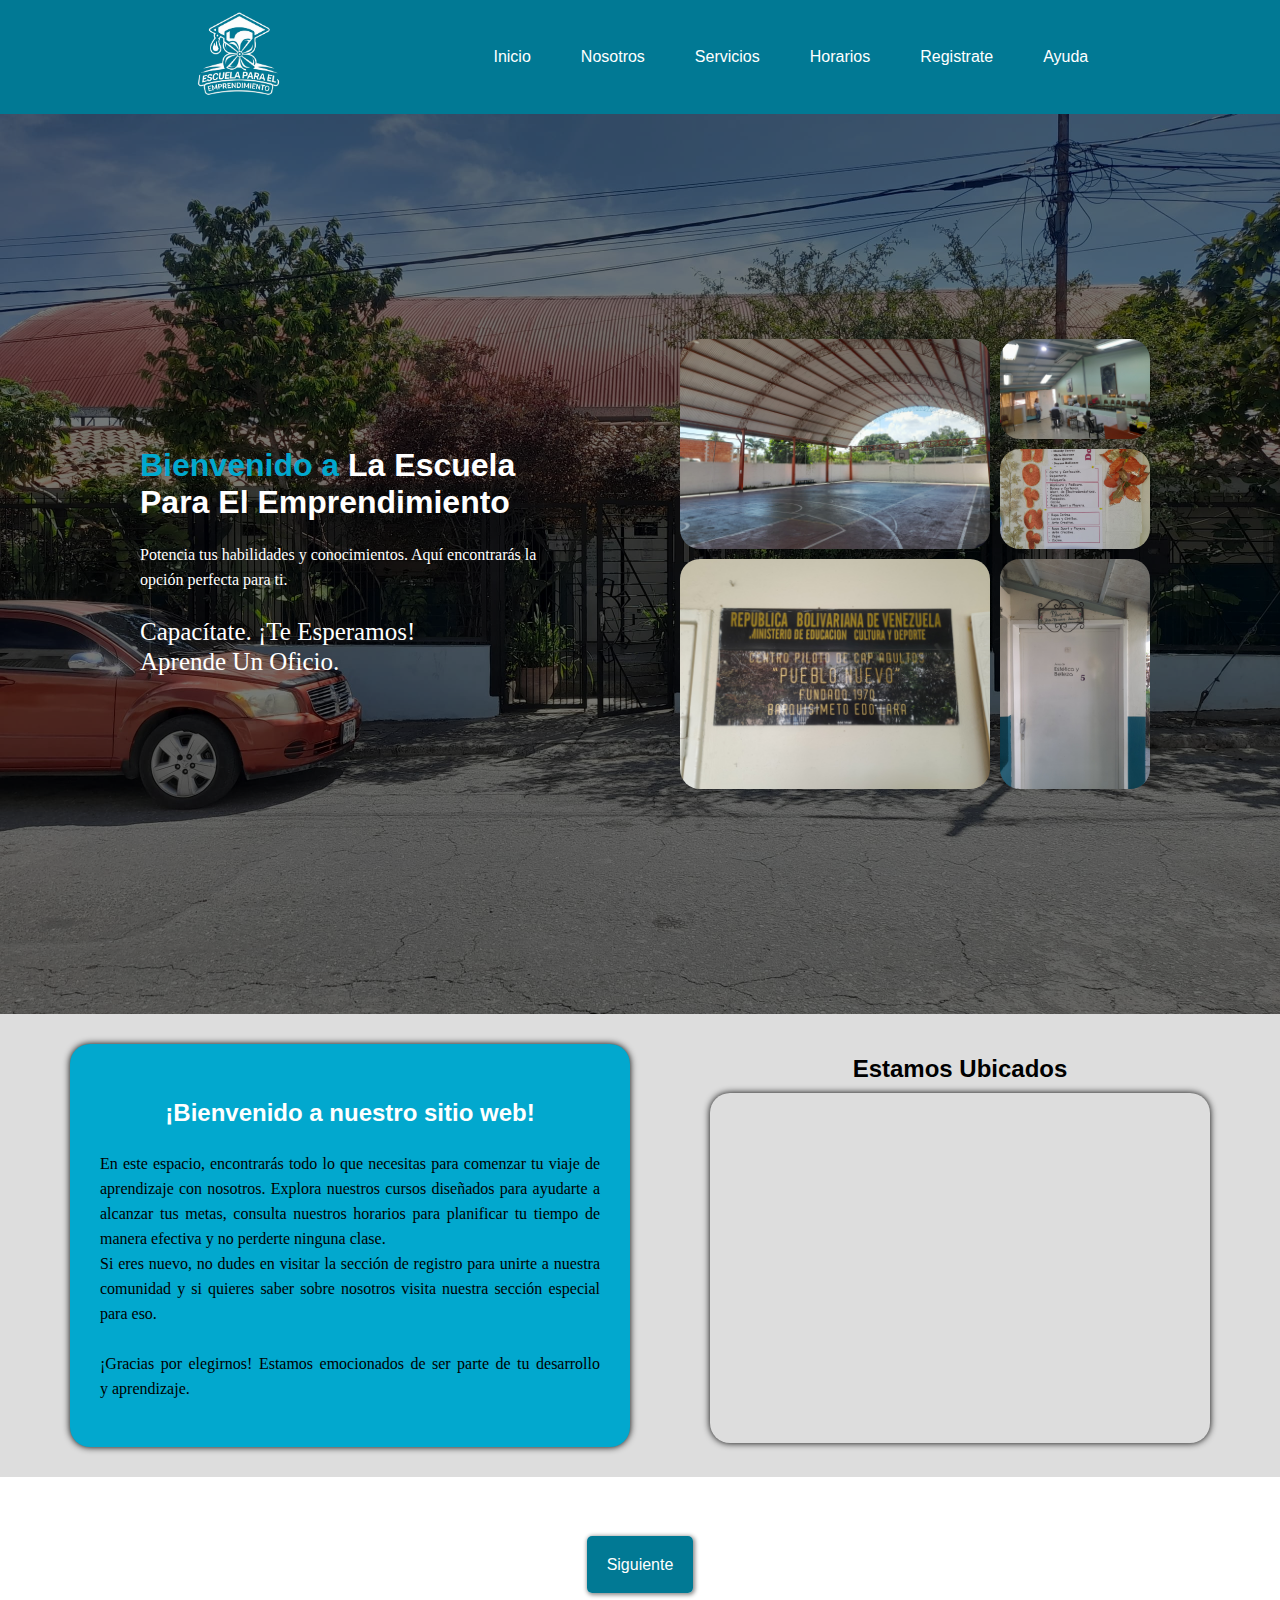
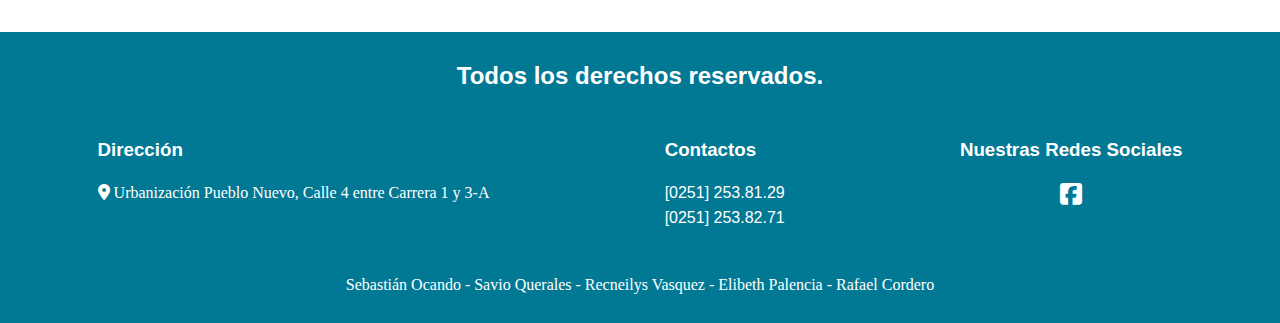
<file: index.html>
<!DOCTYPE html>
<html lang="en">
<head>
    <meta charset="UTF-8">
    <meta name="viewport" content="width=device-width, initial-scale=1.0">
    <title>Escuela Para El Emprendimiento</title>
    <link rel="stylesheet" href="style.css">
    <link rel="stylesheet" href="https://cdnjs.cloudflare.com/ajax/libs/font-awesome/6.6.0/css/all.min.css">
    <link rel="icon" href="/Imagenes/logo-ico.ico">
</head>
<body>

    <!--Barra de navegacion-->

    <header class="header">

        <input type="checkbox" class="checkbox" id="open-nav">
        <label for="open-nav" class="header__open-nav"><i class="fa-solid fa-bars"></i></label>

        <div class="container__logo">
    
            <img class="logo_img" src="/Imagenes/logo1.png" alt="Logo de la comunidad">

        </div>

        <nav class="nav">
    
            <ul class="nav__ul">
    
                <li class="nav__ul-li">
                    <a href="/index.html" class="nav__ul-li-link">Inicio</a>
                </li>
                <li class="nav__ul-li">
                    <a href="/Nosotros/index.html" class="nav__ul-li-link">Nosotros</a>
                </li>
                <li class="nav__ul-li">
                    <a href="/Servicios/index.html" class="nav__ul-li-link">Servicios</a>
                </li>
                <li class="nav__ul-li">
                    <a href="/Horarios/index.html" class="nav__ul-li-link">Horarios</a>
                </li>
                <li class="nav__ul-li">
                    <a href="/Regístrate/index.html" class="nav__ul-li-link">Registrate</a>
                </li>
                <li class="nav__ul-li">
                    <a href="/Ayuda/index.html" class="nav__ul-li-link">Ayuda</a>
                </li>
    
            </ul>
    
        </nav>

    </header>

    <!--Titulo de la pagina con fotos-->

    <main class="main">
        <div class="main__container">

            <div class="main__overlay">

            </div>

            <div class="main__container-h1-p">

                <h1><span>Bienvenido a </span>La Escuela Para El Emprendimiento</h1>
                <p>Potencia tus habilidades y conocimientos. Aquí encontrarás la opción perfecta para ti.
                </p>
                <p class="main__p"> Capacítate. ¡Te Esperamos!<br>
                Aprende Un Oficio.</p>

            </div>

            <div class="main__container-img">

                <div class="container__img_1">
                
                </div>

                <div class="container__img_2">
                
                </div>

                <div class="container__img_3">
                    
                </div>
                <div class="container__img_4">
                    
                </div>
                <div class="container__img_5">
                    
                </div>

            </div>
        </div>

         <!--Seccion para los servicios y ubicacion-->

        <section class="section__info">

            <div class="container__info-h2-p">
                <h2 class="h2">¡Bienvenido a nuestro sitio web!</h2>
                <p class="info__p">En este espacio, encontrarás todo lo que necesitas para comenzar tu viaje de 
                    aprendizaje con nosotros. Explora nuestros cursos diseñados para ayudarte a alcanzar tus metas, 
                    consulta nuestros horarios para planificar tu tiempo de manera efectiva y no perderte ninguna clase.
                    <br>
                    Si eres nuevo, no dudes en visitar la sección de registro para unirte a nuestra comunidad y si quieres
                    saber sobre nosotros visita nuestra sección especial para eso.
                    <br>
                    <br>
                    ¡Gracias por elegirnos! Estamos emocionados de ser parte de tu desarrollo y aprendizaje.</p>
            </div>
    
            <div class="info__container-ubi">
                <h2 class="info__h2">Estamos Ubicados</h2>
                <iframe class="ubicacion" src="https://www.google.com/maps/embed?pb=!1m14!1m8!1m3!1d583.9838288757422!2d-69.36553907948466!3d10.053180005422798!3m2!1i1024!2i768!4f13.1!3m3!1m2!1s0x8e8766bc01493ff9%3A0xcbb7b3959f3b1682!2sCentro%20de%20Capacitacion%20de%20Adultos%20Pueblo%20Nuevo!5e0!3m2!1ses!2sve!4v1728847447984!5m2!1ses!2sve" width="600" height="450" style="border:0;" allowfullscreen="" loading="lazy" referrerpolicy="no-referrer-when-downgrade"></iframe>
            </div>
    
        </section>
    </main>

    <!--Aside para boton siguiente-->

    <aside class="aside">
        <div class="container_boton_aside">
            <a class="boton" href="/Nosotros/index.html">Siguiente</a>
        </div>
    </aside>

    <!--Pie de pagina-->
    
    <footer class="footer">
        <h2 class="footer__h2">Todos los derechos reservados.</h2>
        <div class="footer__container">
            <div class="footer__container2">
                <h3>Dirección</h3>
                <p class="footer__p"><i class="fa-solid fa-location-dot"></i>  Urbanización Pueblo Nuevo, Calle 4 entre Carrera 1 y 3-A</p>
            </div>

            <div class="footer__container2">
                <h3>Contactos</h3>
                <p class="contac_p">[0251] 253.81.29 <br> [0251] 253.82.71</p>
            </div>

            <div class="footer__container2 redes">
                <h3 class="footer__h3-redes">Nuestras Redes Sociales</h3>
                <a class="footer__iconos" href="https://www.facebook.com/profile.php?id=61567476025135" target="_blank"><i class="fa-brands fa-square-facebook"></i></a>
            </div>
        </div>
        <p class="p__footer">Sebastián Ocando - Savio Querales - Recneilys Vasquez - Elibeth Palencia - Rafael Cordero</p>
    </footer>

</body>
</html>
</file>
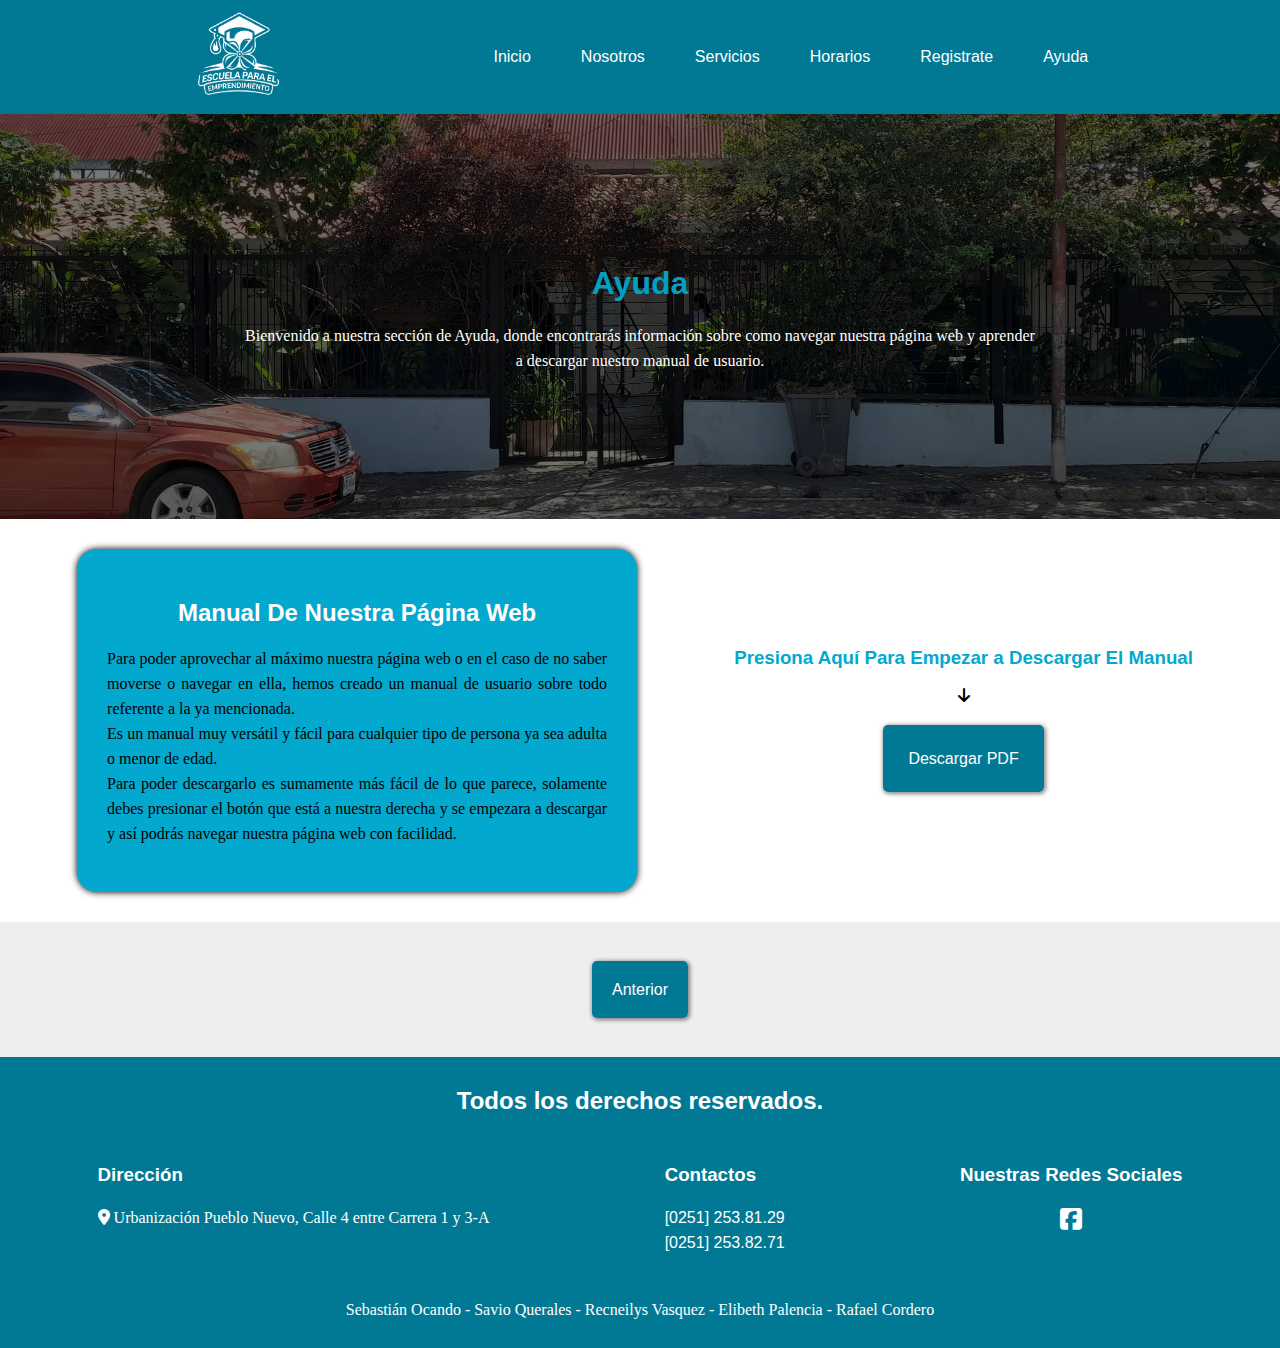
<file: Ayuda/index.html>
<!DOCTYPE html>
<html lang="en">
<head>
    <meta charset="UTF-8">
    <meta name="viewport" content="width=device-width, initial-scale=1.0">
    <title>Escuela Para El Emprendimiento</title>
    <link rel="stylesheet" href="style.css">
    <link rel="stylesheet" href="https://cdnjs.cloudflare.com/ajax/libs/font-awesome/6.6.0/css/all.min.css">
    <link rel="icon" href="/Ayuda/Imagenes/logo-ico.ico">
</head>
<body>

    <!--Barra de navegacion-->

    <header class="header">

        <input type="checkbox" class="checkbox" id="open-nav">
        <label for="open-nav" class="header__open-nav"><i class="fa-solid fa-bars"></i></label>

        <div class="container__logo">
    
            <img class="logo_img" src="/Ayuda/Imagenes/logo1.png" alt="">

        </div>

        <nav class="nav">
    
            <ul class="nav__ul">
    
                <li class="nav__ul-li">
                    <a href="/index.html" class="nav__ul-li-link">Inicio</a>
                </li>
                <li class="nav__ul-li">
                    <a href="/Nosotros/index.html" class="nav__ul-li-link">Nosotros</a>
                </li>
                <li class="nav__ul-li">
                    <a href="/Servicios/index.html" class="nav__ul-li-link">Servicios</a>
                </li>
                <li class="nav__ul-li">
                    <a href="/Horarios/index.html" class="nav__ul-li-link">Horarios</a>
                </li>
                <li class="nav__ul-li">
                    <a href="/Regístrate/index.html" class="nav__ul-li-link">Registrate</a>
                </li>
                <li class="nav__ul-li">
                    <a href="/Ayuda/index.html" class="nav__ul-li-link">Ayuda</a>
                </li>
                    
    
            </ul>
    
        </nav>

    </header>

    <!--Main contenido principal-->

    <main>

        <div class="main__container">
            <div class="main__overlay">

            </div>
            <div class="container__item">

                <h1>Ayuda</h1>
                <p class="p__titulo">Bienvenido a nuestra sección de Ayuda, donde encontrarás información sobre como navegar nuestra página web y
                    aprender a descargar nuestro manual de usuario.
                </p>
            </div>
        </div>

        <section class="section">

            <div class="container__section">
                <h2 class="section_1_h2">Manual De Nuestra Página Web</h2>
                <p class="p__section">Para poder aprovechar al máximo nuestra página web o en el caso de no saber moverse o navegar en ella, 
                    hemos creado un manual de usuario sobre todo referente a la ya mencionada.  <br>
                    Es un manual muy versátil y fácil para cualquier tipo de persona ya sea adulta o menor de edad. <br> 
                    Para poder descargarlo es sumamente más fácil de lo que parece, solamente debes presionar el botón que está a nuestra derecha
                    y se empezara a descargar y así podrás navegar nuestra página web con facilidad. </p>
            </div>

            <div class="container__section_2">
                <div>
                    <h3 class="section_2_h3">Presiona Aquí Para Empezar a Descargar El Manual</h3>
                    <i class="fa-solid fa-arrow-down"></i>
                </div>
                <div class="container__boton">
                    <a class="boton__pdf" href="/Ayuda/Archivos/Manual de Usuario de la Escuela Para El Emprendimiento.pdf" download="Manual De Usuario">Descargar PDF</a>
                </div>
            </div>
        </section>

    </main>

    <!--Aside para boton anterior-->

    <aside class="aside">
        <div class="container_boton_aside">
            <a class="boton" href="/Regístrate/index.html">Anterior</a>
        </div>
    </aside>

       <!--Pie de pagina-->
    
    <footer class="footer">
        <h2 class="footer__h2">Todos los derechos reservados.</h2>
        <div class="footer__container">
            <div class="footer__container2">
                <h3>Dirección</h3>
                <p class="footer__p"><i class="fa-solid fa-location-dot"></i>  Urbanización Pueblo Nuevo, Calle 4 entre Carrera 1 y 3-A</p>
            </div>

            <div class="footer__container2">
                <h3>Contactos</h3>
                <p class="contac_p">[0251] 253.81.29 <br> [0251] 253.82.71</p>
            </div>

            <div class="footer__container2 redes">
                <h3 class="footer__h3-redes">Nuestras Redes Sociales</h3>
                <a class="footer__iconos" href="https://www.facebook.com/profile.php?id=61567476025135" target="_blank"><i class="fa-brands fa-square-facebook"></i></a>
            </div>
        </div>
        <p class="p__footer">Sebastián Ocando - Savio Querales - Recneilys Vasquez - Elibeth Palencia - Rafael Cordero</p>
    </footer>

</body>
</html>
</file>
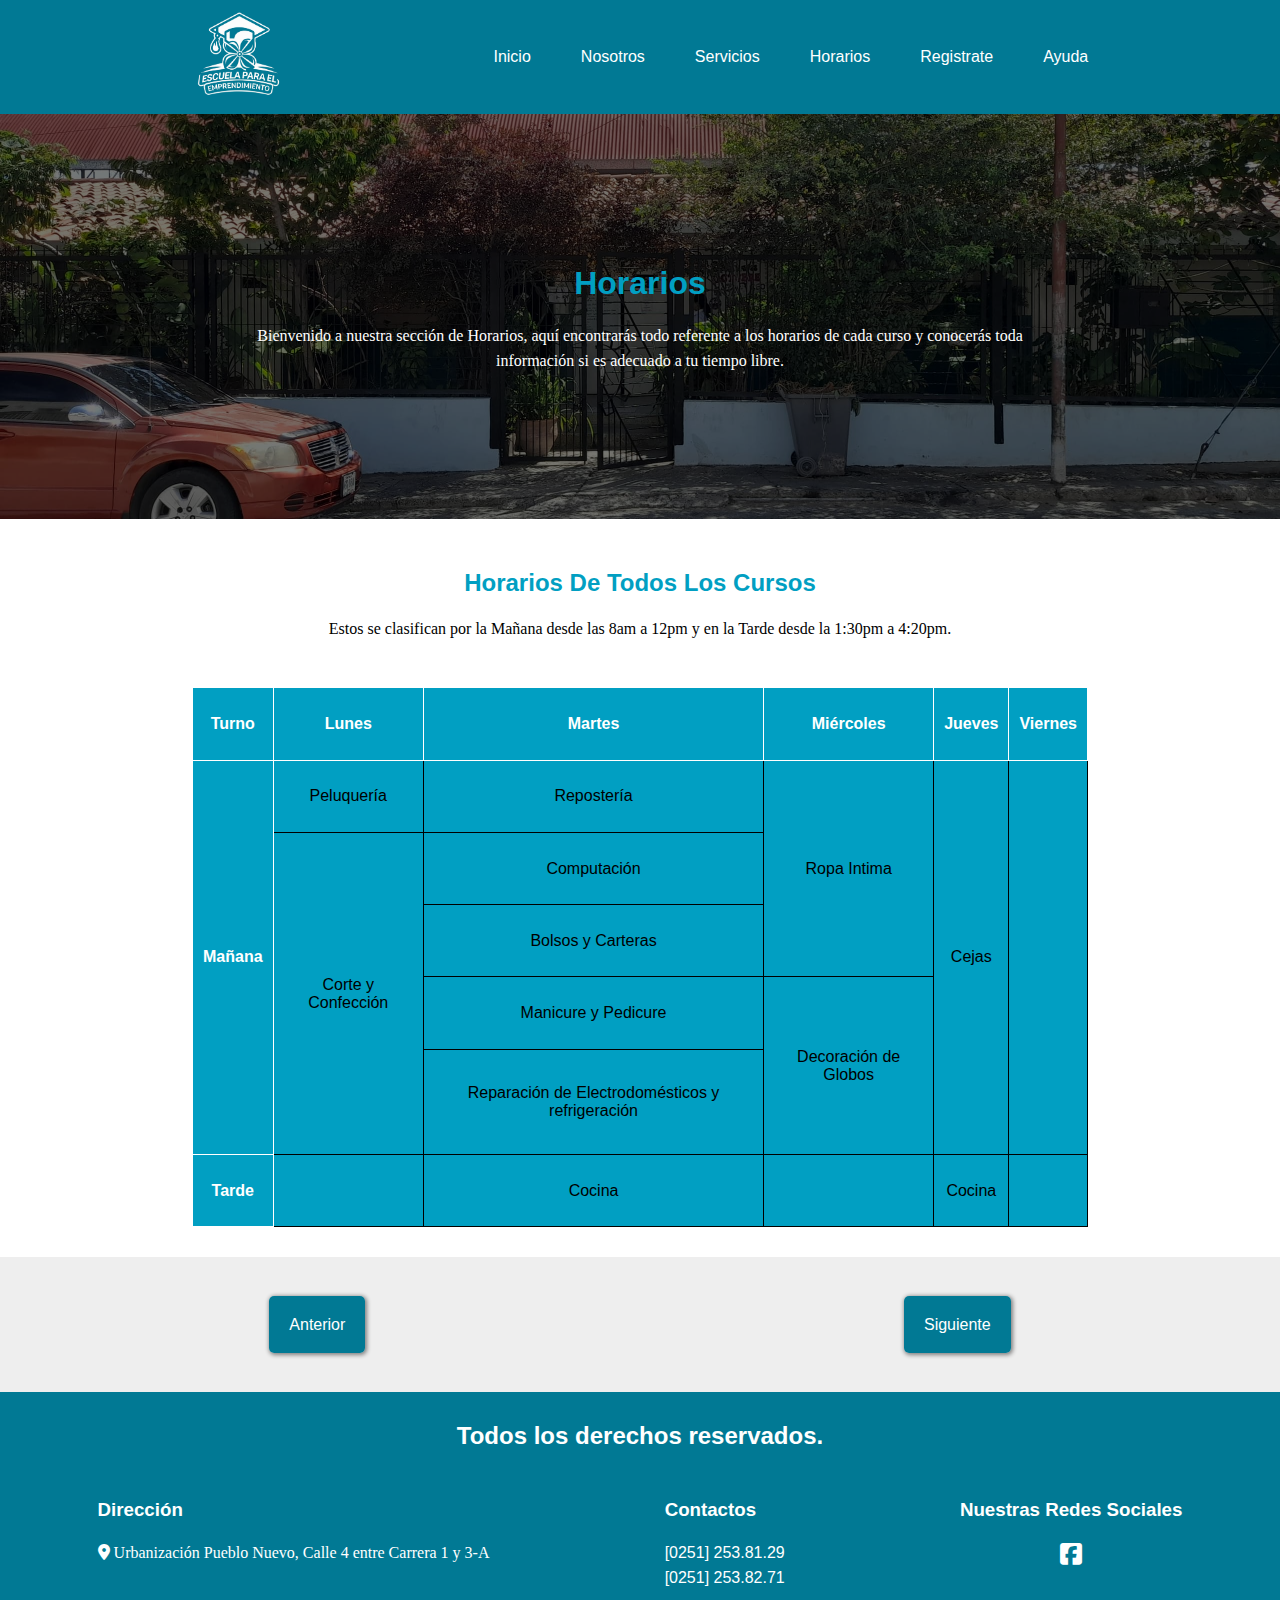
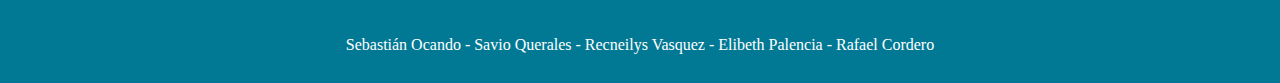
<file: Horarios/index.html>
<!DOCTYPE html>
<html lang="en">
<head>
    <meta charset="UTF-8">
    <meta name="viewport" content="width=device-width, initial-scale=1.0">
    <title>Escuela Para El Emprendimiento</title>
    <link rel="stylesheet" href="style.css">
    <link rel="stylesheet" href="https://cdnjs.cloudflare.com/ajax/libs/font-awesome/6.6.0/css/all.min.css">
    <link rel="icon" href="/Horarios/Imagenes/logo-ico.ico">
</head>
<body>

    <!--Barra de navegacion-->

    <header class="header">

        <input type="checkbox" class="checkbox" id="open-nav">
        <label for="open-nav" class="header__open-nav"><i class="fa-solid fa-bars"></i></label>

        <div class="container__logo">
    
            <img class="logo_img" src="/Horarios/Imagenes/logo1.png" alt="">

        </div>

        <nav class="nav">
    
            <ul class="nav__ul">
    
                <li class="nav__ul-li">
                    <a href="/index.html" class="nav__ul-li-link">Inicio</a>
                </li>
                <li class="nav__ul-li">
                    <a href="/Nosotros/index.html" class="nav__ul-li-link">Nosotros</a>
                </li>
                <li class="nav__ul-li">
                    <a href="/Servicios/index.html" class="nav__ul-li-link">Servicios</a>
                </li>
                <li class="nav__ul-li">
                    <a href="/Horarios/index.html" class="nav__ul-li-link">Horarios</a>
                </li>
                <li class="nav__ul-li">
                    <a href="/Regístrate/index.html" class="nav__ul-li-link">Registrate</a>
                </li>
                <li class="nav__ul-li">
                    <a href="/Ayuda/index.html" class="nav__ul-li-link">Ayuda</a>
                </li>
    
            </ul>
    
        </nav>

    </header>

    <!--Titulo de la pagina-->

    <main>

        <div class="main__container">
            <div class="main__overlay">

            </div>
            <div class="container__item">

                <h1>Horarios</h1>
                <p class="p__titulo">Bienvenido a nuestra sección de Horarios, aquí encontrarás todo referente a los horarios de cada
                    curso y conocerás toda información si es adecuado a tu tiempo libre.
                </p>
            </div>
        </div>

        <section class="section__horario">
            <div class="container__horario">
                <h2 class="h2__hora">Horarios De Todos Los Cursos</h2>
                <p class="p__hora">Estos se clasifican por la Mañana desde las 8am a 12pm y en la Tarde desde la 1:30pm a 4:20pm.</p>
            </div>
            
            <table class="tabla_1">
                <tr>
                    <th>Turno</th>
                    <th>Lunes</th>
                    <th>Martes</th>
                    <th>Miércoles</th>
                    <th>Jueves</th>
                    <th>Viernes</th>
                </tr>
                <tr>
                    <th rowspan="5">Mañana</th>
                    <td>Peluquería</td>
                    <td>Repostería</td>
                    <td rowspan="3">Ropa Intima</td>
                    <td rowspan="5">Cejas</td>
                    <td rowspan="5"></td>
                </tr>
                <tr>
                    <td rowspan="4">Corte y Confección</td>
                    <td>Computación</td>
                </tr>
                <tr>
                    <td>Bolsos y Carteras</td>
                </tr>
                <tr>
                    <td>Manicure y Pedicure</td>
                    <td rowspan="2">Decoración de Globos</td>
                </tr>
                <tr>
                    <td>Reparación de Electrodomésticos y refrigeración</td>
                </tr>
                <tr>
                    <th>Tarde</th>
                    <td></td>
                    <td>Cocina</td>
                    <td></td>
                    <td>Cocina</td>
                </tr>
            </table>
            
            <!--Tabla responsive-->

            
            <table class="tabla_2">
                <tr>
                    <th colspan="2">Turno</th>
                </tr>
                <tr>
                    <th colspan="2">Mañana</th>
                </tr>
                <tr>
                    <th>Lunes</th>
                    <th>Martes</th>
                </tr>
                <tr>
                    <td>Peluquería</td>
                    <td>Repostería</td>
                </tr>
                <tr>
                    <td rowspan="4">Corte y Confección</td>
                    <td>Computación</td>
                </tr>
                <tr>
                    <td>Bolsos y Carteras</td>
                </tr>
                <tr>
                    <td>Manicure y Pedicure</td>
                </tr>
                <tr>
                    <td>Reparación de Electrodomésticos y refrigeración</td>
                </tr>
                <tr>
                    <th>Miércoles</th>
                    <th>Jueves</th>
                </tr>
                <tr>
                    <td>Ropa Intima</td>
                    <td>Cejas</td>
                </tr>
                <tr>
                    <th colspan="2">Viernes</th>
                </tr>
                <tr>
                    <td colspan="2">Decoración de Globos</td>
                </tr>
                <tr>
                    <th colspan="2">Tarde</th>
                </tr>
                <tr>
                    <th>Lunes</th>
                    <th>Martes</th>
                </tr>
                <tr>
                    <td></td>
                    <td>Cocina</td>
                </tr>
               
                <tr>
                    <th>Miércoles</th>
                    <th>Jueves</th>
                </tr>
                <tr>
                    <td></td>
                    <td>Cocina</td>
                </tr>
                <tr>
                    <th colspan="2">Viernes</th>
                </tr>
                <tr>
                    <td colspan="2"></td>
                </tr>
            </table>
        </section>

    </main>


    <!--Aside para botones anterior y siguiente-->

    <aside class="aside">
        <div class="container_boton_aside">
            <a class="boton" href="/Servicios/index.html">Anterior</a>
        </div>
        <div class="container_boton_aside">
            <a class="boton" href="/Regístrate/index.html">Siguiente</a>
        </div>
    </aside>

    <!--Pie de pagina-->
    
    <footer class="footer">
        <h2 class="footer__h2">Todos los derechos reservados.</h2>
        <div class="footer__container">
            <div class="footer__container2">
                <h3>Dirección</h3>
                <p class="footer__p"><i class="fa-solid fa-location-dot"></i>  Urbanización Pueblo Nuevo, Calle 4 entre Carrera 1 y 3-A</p>
            </div>

            <div class="footer__container2">
                <h3>Contactos</h3>
                <p class="contac_p">[0251] 253.81.29 <br> [0251] 253.82.71</p>
            </div>

            <div class="footer__container2 redes">
                <h3 class="footer__h3-redes">Nuestras Redes Sociales</h3>
                <a class="footer__iconos" href="https://www.facebook.com/profile.php?id=61567476025135" target="_blank"><i class="fa-brands fa-square-facebook"></i></a>
            </div>
        </div>
        <p class="p__footer">Sebastián Ocando - Savio Querales - Recneilys Vasquez - Elibeth Palencia - Rafael Cordero</p>
    </footer>

</body>
</html>
</file>
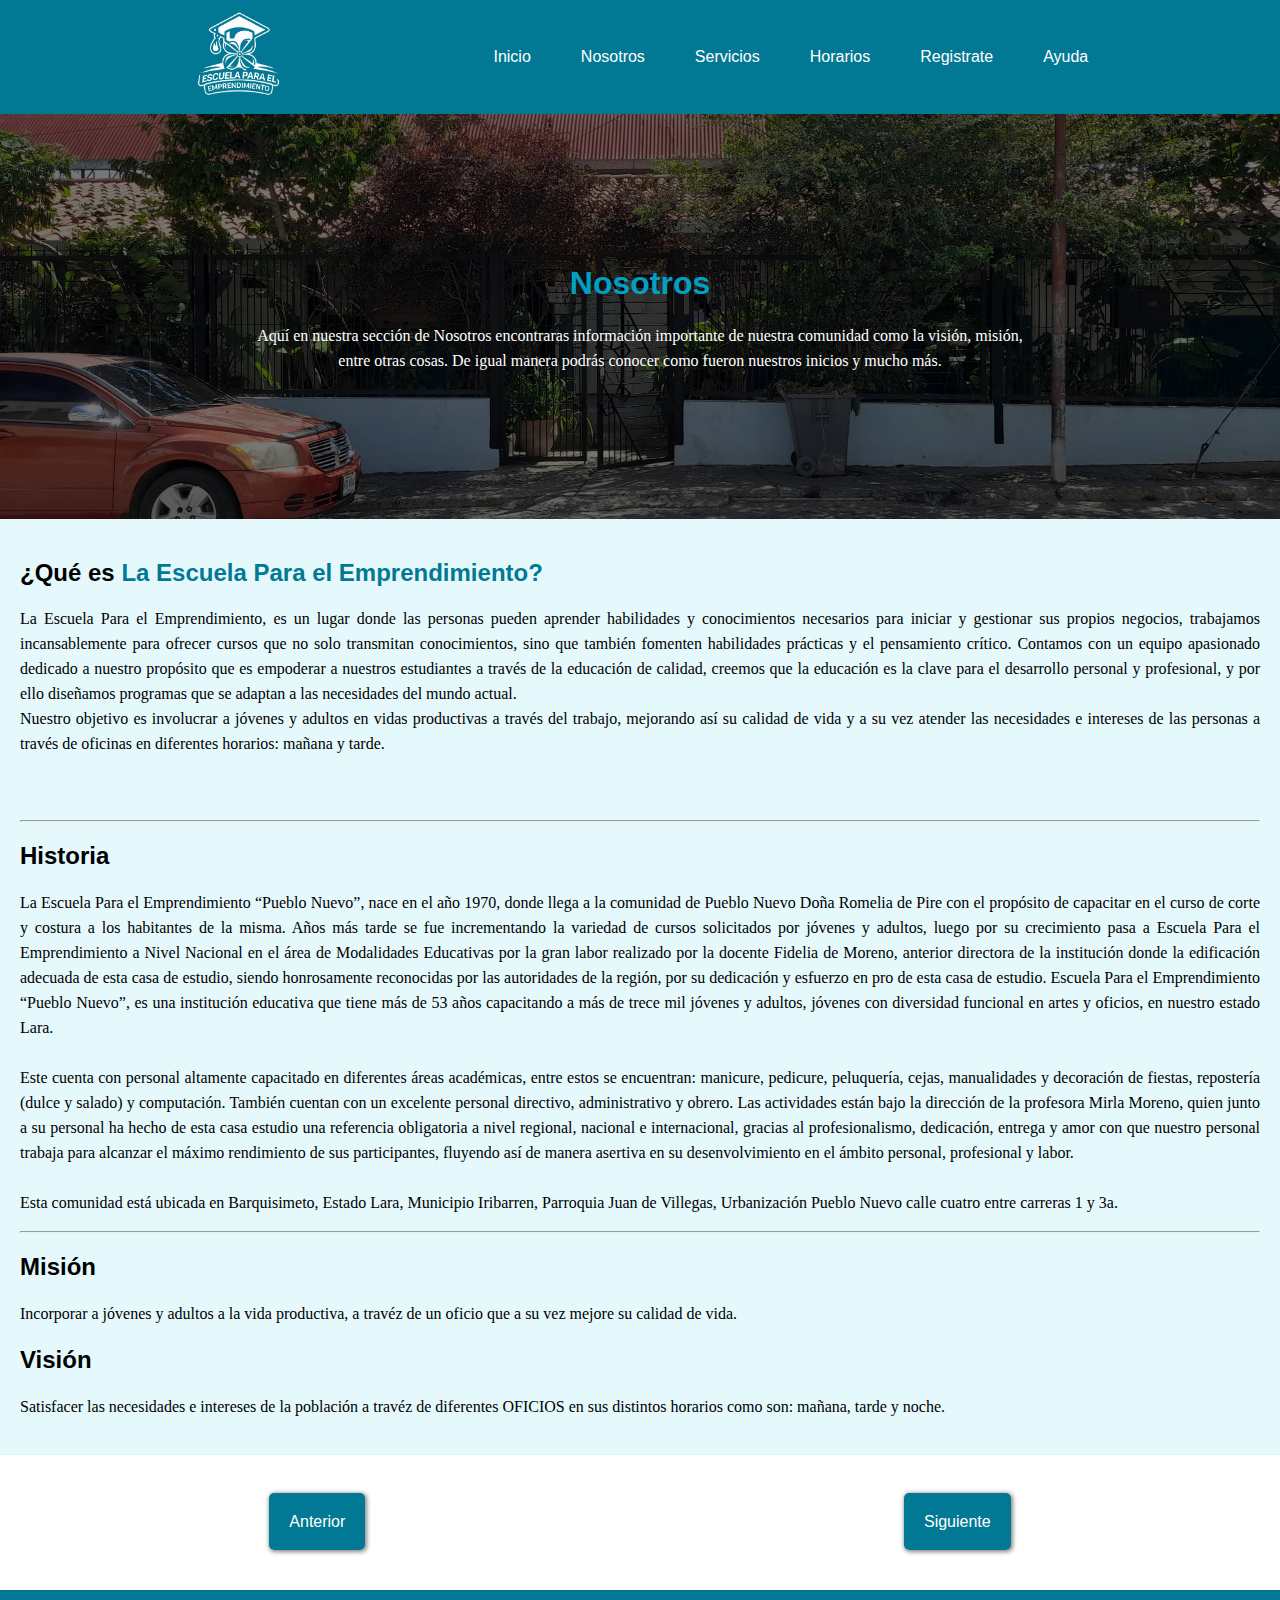
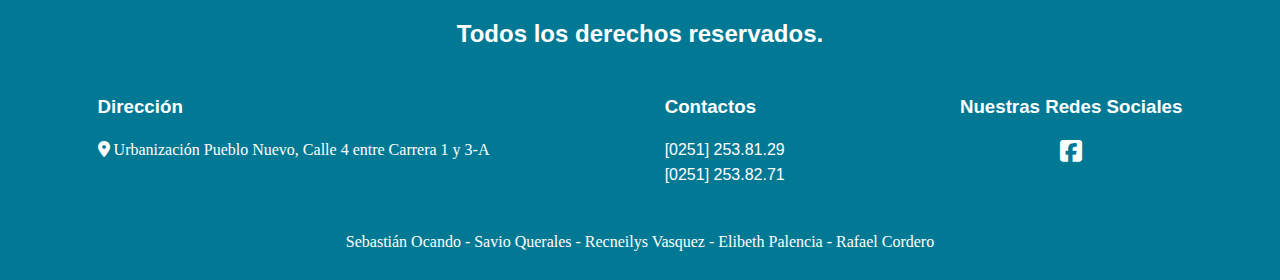
<file: Nosotros/index.html>
<!DOCTYPE html>
<html lang="en">
<head>
    <meta charset="UTF-8">
    <meta name="viewport" content="width=device-width, initial-scale=1.0">
    <title>Escuela Para El Emprendimiento</title>
    <link rel="stylesheet" href="style.css">
    <link rel="stylesheet" href="https://cdnjs.cloudflare.com/ajax/libs/font-awesome/6.6.0/css/all.min.css">
    <link rel="icon" href="/Nosotros/Imagenes/logo-ico.ico">
</head>
<body>

    <!--Barra de navegacion-->

    <header class="header">

        <input type="checkbox" class="checkbox" id="open-nav">
        <label for="open-nav" class="header__open-nav"><i class="fa-solid fa-bars"></i></label>

        <div class="container__logo">
    
            <img class="logo_img" src="/Nosotros/Imagenes/logo1.png" alt="">

        </div>

        <nav class="nav">
    
            <ul class="nav__ul">
    
                <li class="nav__ul-li">
                    <a href="/index.html" class="nav__ul-li-link">Inicio</a>
                </li>
                <li class="nav__ul-li">
                    <a href="/Nosotros/index.html" class="nav__ul-li-link">Nosotros</a>
                </li>
                <li class="nav__ul-li">
                    <a href="/Servicios/index.html" class="nav__ul-li-link">Servicios</a>
                </li>
                <li class="nav__ul-li">
                    <a href="/Horarios/index.html" class="nav__ul-li-link">Horarios</a>
                </li>
                <li class="nav__ul-li">
                    <a href="/Regístrate/index.html" class="nav__ul-li-link">Registrate</a>
                </li>
                <li class="nav__ul-li">
                    <a href="/Ayuda/index.html" class="nav__ul-li-link">Ayuda</a>
                </li>
                    
    
            </ul>
    
        </nav>

    </header>

    <!--Main Titulo e información-->

    <main>
        <div class="main__container">
            <div class="main__overlay">

            </div>
            <div class="container__titulo">
                <h1>Nosotros</h1>
                <p class="p__titulo">Aquí en nuestra sección de Nosotros encontraras información importante de nuestra comunidad como la visión, 
                    misión, entre otras cosas. De igual manera podrás conocer como fueron nuestros inicios y mucho más.
                </p>
            </div>            
        </div>

        <div class="container__info">

            <div class="overlay">

            </div>
            <div class="container__item">
                <h2>¿Qué es <span>La Escuela Para el Emprendimiento?</span></h2>
                <p class="p__info">
                    La Escuela Para el Emprendimiento, es un lugar donde las personas pueden aprender habilidades y conocimientos necesarios para iniciar y gestionar sus propios negocios, 
                    trabajamos incansablemente para ofrecer cursos que no solo transmitan 
                    conocimientos, sino que también fomenten habilidades prácticas y el pensamiento crítico.
                    Contamos con un equipo apasionado dedicado a nuestro propósito que es empoderar a nuestros estudiantes a través de la educación de calidad, 
                    creemos que la educación es la clave para el desarrollo personal y profesional, y por ello diseñamos programas que se adaptan a las necesidades del mundo actual.
                    <br>
                    Nuestro objetivo es involucrar a jóvenes y adultos en vidas productivas a través del trabajo, mejorando así su calidad de vida y a su vez atender las necesidades e intereses de las personas a través de oficinas
                    en diferentes horarios: mañana y tarde.  
                </p>
            </div>
            <div class="container__item">
                <hr>
                <h2>Historia</h2>
                <p class="p__info">
                    La Escuela Para el Emprendimiento “Pueblo Nuevo”, nace en el año 1970, donde llega a la comunidad de Pueblo Nuevo Doña Romelia de Pire con el propósito de capacitar en el curso de corte y costura a los habitantes de la misma. Años más tarde se fue incrementando la variedad de cursos solicitados por jóvenes y adultos, luego por su crecimiento pasa a Escuela Para el Emprendimiento a Nivel Nacional en el área de Modalidades Educativas por la gran labor realizado por la docente Fidelia de Moreno, anterior directora de la institución donde la edificación adecuada de esta casa de estudio, siendo honrosamente reconocidas por las autoridades de la región, por su dedicación y esfuerzo en pro de esta casa de estudio. Escuela Para el Emprendimiento “Pueblo Nuevo”, es una institución educativa que tiene más de 53 años capacitando a más de trece mil jóvenes y adultos, jóvenes con diversidad funcional en artes y oficios, en nuestro estado Lara. <br>
                    <br>
                    Este cuenta con personal altamente capacitado en diferentes áreas académicas, entre estos se encuentran: manicure, pedicure, peluquería, cejas, manualidades y decoración de fiestas, repostería (dulce y salado) y computación. También cuentan con un excelente personal directivo, administrativo y obrero. Las actividades están bajo la dirección de la profesora Mirla Moreno, quien junto a su personal ha hecho de esta casa estudio una referencia obligatoria a nivel regional, nacional e internacional, gracias al profesionalismo, dedicación, entrega y amor con que nuestro personal trabaja para alcanzar el máximo rendimiento de sus participantes, fluyendo así de manera asertiva en su desenvolvimiento en el ámbito personal, profesional y labor. <br>
                    <br>
                    Esta comunidad está ubicada en Barquisimeto, Estado Lara, Municipio Iribarren, Parroquia Juan de Villegas, Urbanización Pueblo Nuevo calle cuatro entre carreras 1 y 3a.
                </p>
                <hr>
                <h2>Misión</h2>
                <p class="p__info">
                    Incorporar a jóvenes y adultos a la vida productiva, a travéz de un oficio que a su vez mejore su calidad de vida.
                </p>  
                <h2>Visión</h2>  
                <p class="p__info">  Satisfacer las necesidades e intereses de la población a travéz de diferentes OFICIOS en sus distintos horarios como son:
                    mañana, tarde y noche.
                </p>
            </div>
        </div>

    </main>

     <!--Aside para botones anterior y siguiente-->

    <aside class="aside">
        <div class="container_boton_aside">
            <a class="boton" href="/index.html">Anterior</a>
        </div>
        <div class="container_boton_aside">
            <a class="boton" href="/Servicios/index.html">Siguiente</a>
        </div>
    </aside>
    
    <!--Pie de pagina-->

    <footer class="footer">
        <h2 class="footer__h2">Todos los derechos reservados.</h2>
        <div class="footer__container">
            <div class="footer__container2">
                <h3>Dirección</h3>
                <p class="footer__p"><i class="fa-solid fa-location-dot"></i>  Urbanización Pueblo Nuevo, Calle 4 entre Carrera 1 y 3-A</p>
            </div>

            <div class="footer__container2">
                <h3>Contactos</h3>
                <p class="contac_p">[0251] 253.81.29 <br> [0251] 253.82.71</p>
            </div>

            <div class="footer__container2 redes">
                <h3 class="footer__h3-redes">Nuestras Redes Sociales</h3>
                <a class="footer__iconos" href="https://www.facebook.com/profile.php?id=61567476025135" target="_blank"><i class="fa-brands fa-square-facebook"></i></a>
            </div>
        </div>
        <p class="p__footer">Sebastián Ocando - Savio Querales - Recneilys Vasquez - Elibeth Palencia - Rafael Cordero</p>
    </footer>

</body>
</html>
</file>
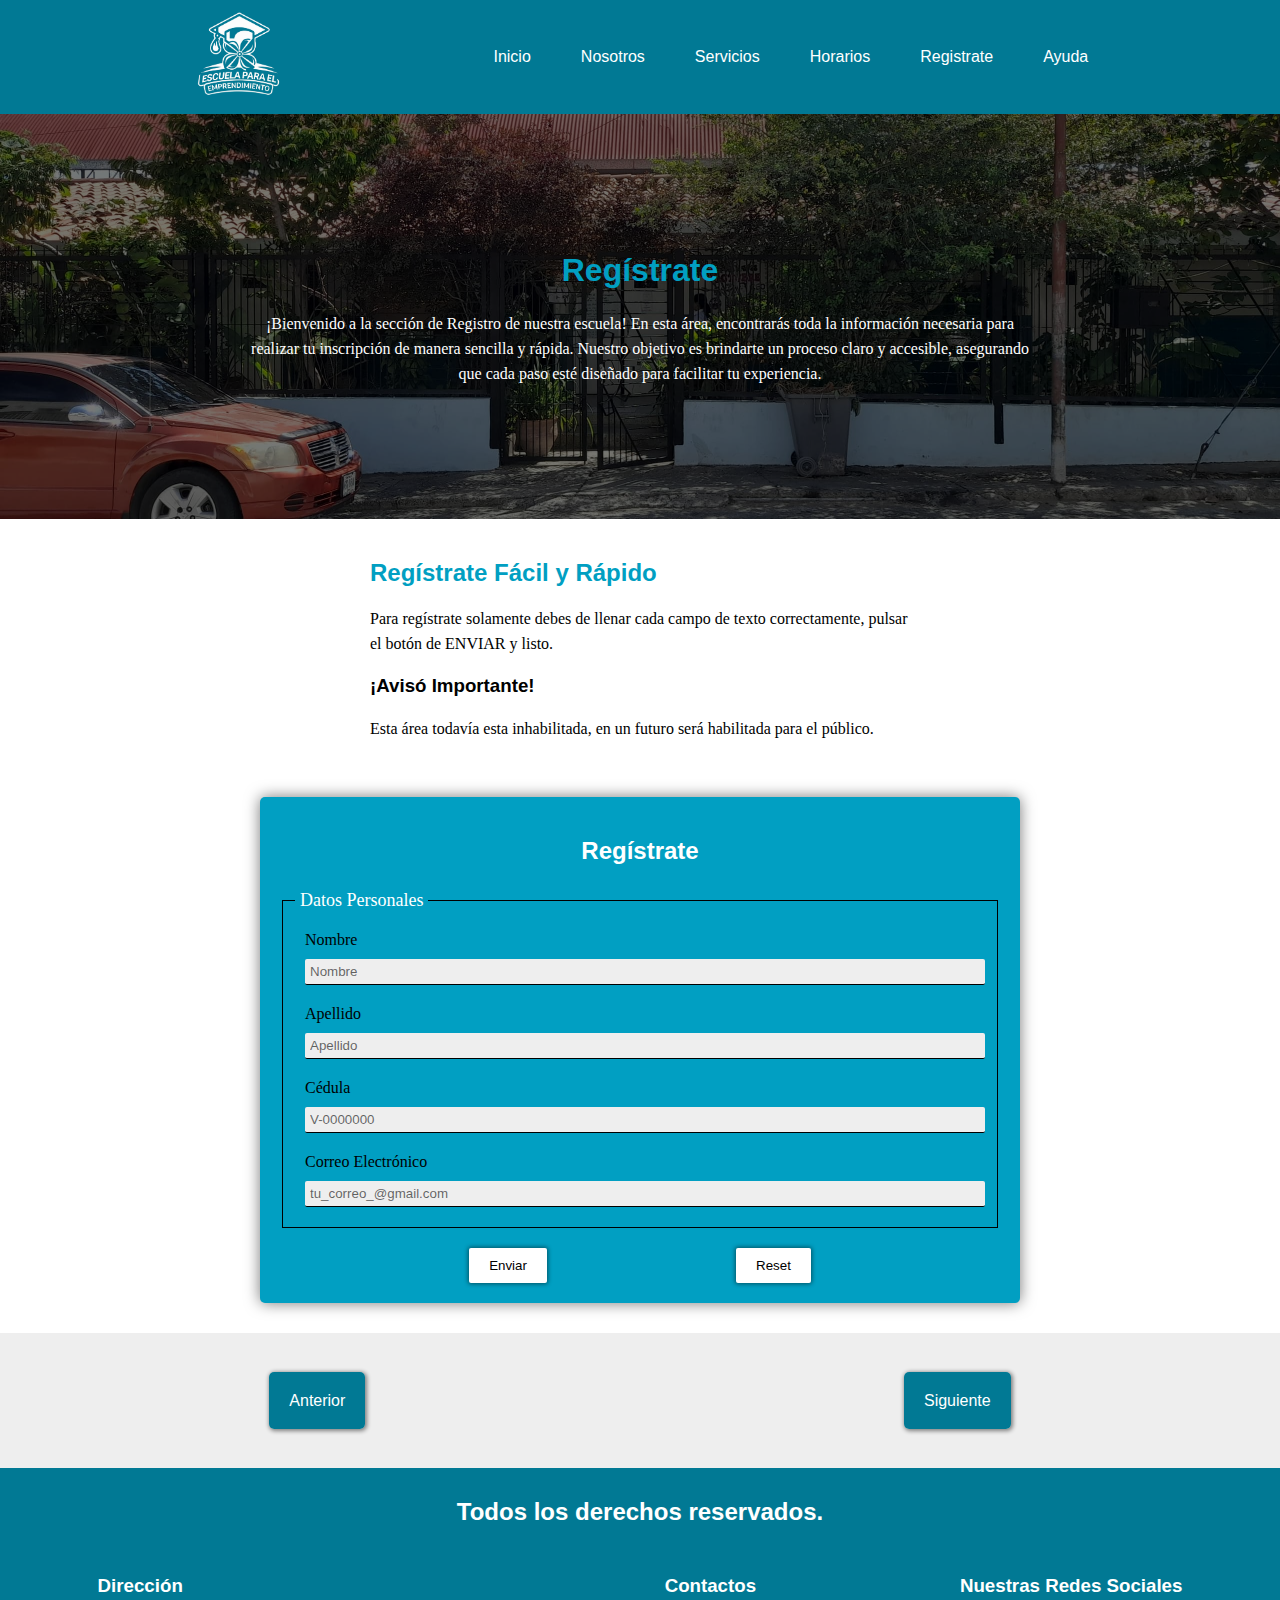
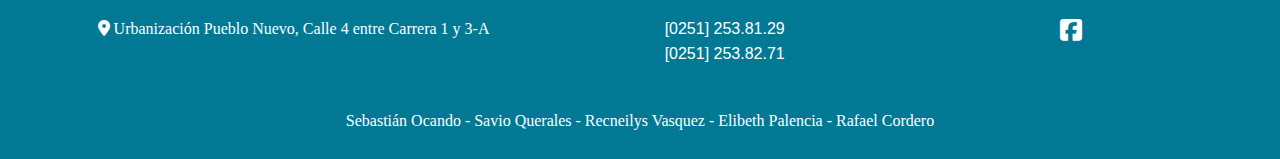
<file: Regístrate/index.html>
<!DOCTYPE html>
<html lang="en">
<head>
    <meta charset="UTF-8">
    <meta name="viewport" content="width=device-width, initial-scale=1.0">
    <title>Escuela Para El Emprendimiento</title>
    <link rel="stylesheet" href="style.css">
    <link rel="stylesheet" href="https://cdnjs.cloudflare.com/ajax/libs/font-awesome/6.6.0/css/all.min.css">
    <link rel="icon" href="/Regístrate/Imagenes/logo-ico.ico">
</head>
<body>

    <!--Barra de navegacion-->

    <header class="header">

        <input type="checkbox" class="checkbox" id="open-nav">
        <label for="open-nav" class="header__open-nav"><i class="fa-solid fa-bars"></i></label>

        <div class="container__logo">
    
            <img class="logo_img" src="/Regístrate/Imagenes/logo1.png" alt="">

        </div>

        <nav class="nav">
    
            <ul class="nav__ul">
    
                <li class="nav__ul-li">
                    <a href="/index.html" class="nav__ul-li-link">Inicio</a>
                </li>
                <li class="nav__ul-li">
                    <a href="/Nosotros/index.html" class="nav__ul-li-link">Nosotros</a>
                </li>
                <li class="nav__ul-li">
                    <a href="/Servicios/index.html" class="nav__ul-li-link">Servicios</a>
                </li>
                <li class="nav__ul-li">
                    <a href="/Horarios/index.html" class="nav__ul-li-link">Horarios</a>
                </li>
                <li class="nav__ul-li">
                    <a href="/Regístrate/index.html" class="nav__ul-li-link">Registrate</a>
                </li>
                <li class="nav__ul-li">
                    <a href="/Ayuda/index.html" class="nav__ul-li-link">Ayuda</a>
                </li>
    
            </ul>
    
        </nav>

    </header>

    <!--Titulo de la pagina con fotos-->

    <main>

        <div class="main__container">
            <div class="main__overlay">

            </div>
            <div class="container__item">

                <h1>Regístrate</h1>
                <p class="p__titulo">¡Bienvenido a la sección de Registro de nuestra escuela! En esta área, 
                    encontrarás toda la información necesaria para realizar tu inscripción de manera sencilla y rápida.
                    Nuestro objetivo es brindarte un proceso claro y accesible, asegurando que cada paso esté diseñado para facilitar tu experiencia.
                </p>
            </div>
        </div>

        <section class="section__regis">

            <div class="container__info">
                <h2 class="h2__info">Regístrate Fácil y Rápido</h2>
                <p>Para regístrate solamente debes de llenar cada campo de texto correctamente, pulsar el botón de ENVIAR y listo. </p>
                <h3>¡Avisó Importante!</h3>
                <p>Esta área todavía esta inhabilitada, en un futuro será habilitada para el público.</p>
            </div>

            <form class="form">
                <h2 class="h2__form">Regístrate</h2>

                <fieldset class="borde__field">

                    <legend class="tex__legend">Datos Personales</legend>

                    <div class="container__input">

                        <label class="text__label">Nombre

                            <input class="form__input" type="text" placeholder="Nombre" required>

                        </label>

                    </div>

                    <div class="container__input">   

                        <label class="text__label">Apellido

                               <input class="form__input" type="text" placeholder="Apellido" required>

                        </label>

                    </div>

                    
                    <div class="container__input">   

                        <label class="text__label">Cédula

                               <input class="form__input" type="text" placeholder="V-0000000" required>

                        </label>

                    </div>

                    <div class="container__input">   

                        <label class="text__label">Correo Electrónico

                               <input class="form__input" type="email" placeholder="tu_correo_@gmail.com" required>

                        </label>

                    </div>

                </fieldset>

                <div class="container__boton">
                    <button class="form_boton_enviar">Enviar</button>
                    <input type="reset" class="form_boton_reset">
                </div>
                

            </form>

        </section>

    </main>


    <!--Aside para botonones anterior y siguiente-->

    <aside class="aside">
        <div class="container_boton_aside">
            <a class="boton" href="/Horarios/index.html">Anterior</a>
        </div>
        <div class="container_boton_aside">
            <a class="boton" href="/Ayuda/index.html">Siguiente</a>
        </div>
    </aside>

    <!--Pie de pagina-->
    
    <footer class="footer">
        <h2 class="footer__h2">Todos los derechos reservados.</h2>
        <div class="footer__container">
            <div class="footer__container2">
                <h3>Dirección</h3>
                <p class="footer__p"><i class="fa-solid fa-location-dot"></i>  Urbanización Pueblo Nuevo, Calle 4 entre Carrera 1 y 3-A</p>
            </div>

            <div class="footer__container2">
                <h3>Contactos</h3>
                <p class="contac_p">[0251] 253.81.29 <br> [0251] 253.82.71</p>
            </div>

            <div class="footer__container2 redes">
                <h3 class="footer__h3-redes">Nuestras Redes Sociales</h3>
                <a class="footer__iconos" href="https://www.facebook.com/profile.php?id=61567476025135" target="_blank"><i class="fa-brands fa-square-facebook"></i></a>
            </div>
        </div>
        <p class="p__footer">Sebastián Ocando - Savio Querales - Recneilys Vasquez - Elibeth Palencia - Rafael Cordero</p>
    </footer>

</body>
</html>
</file>
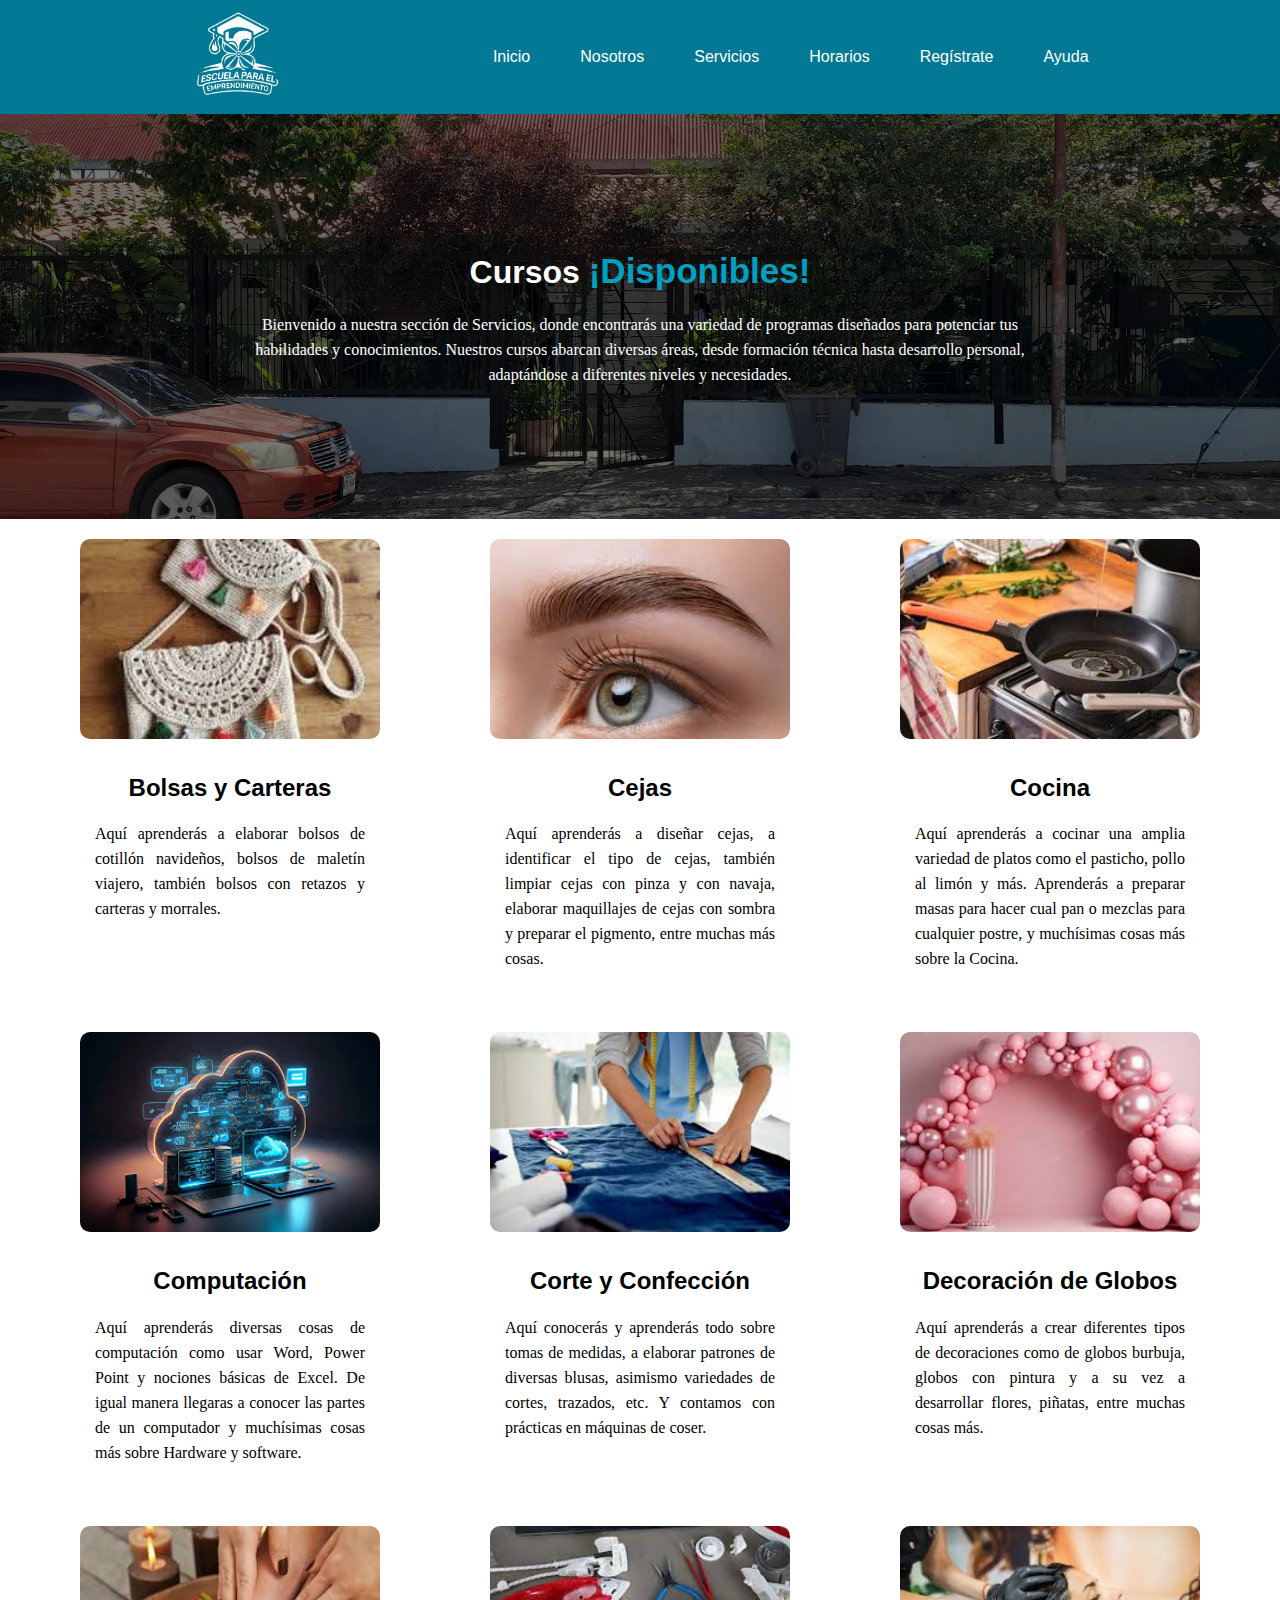
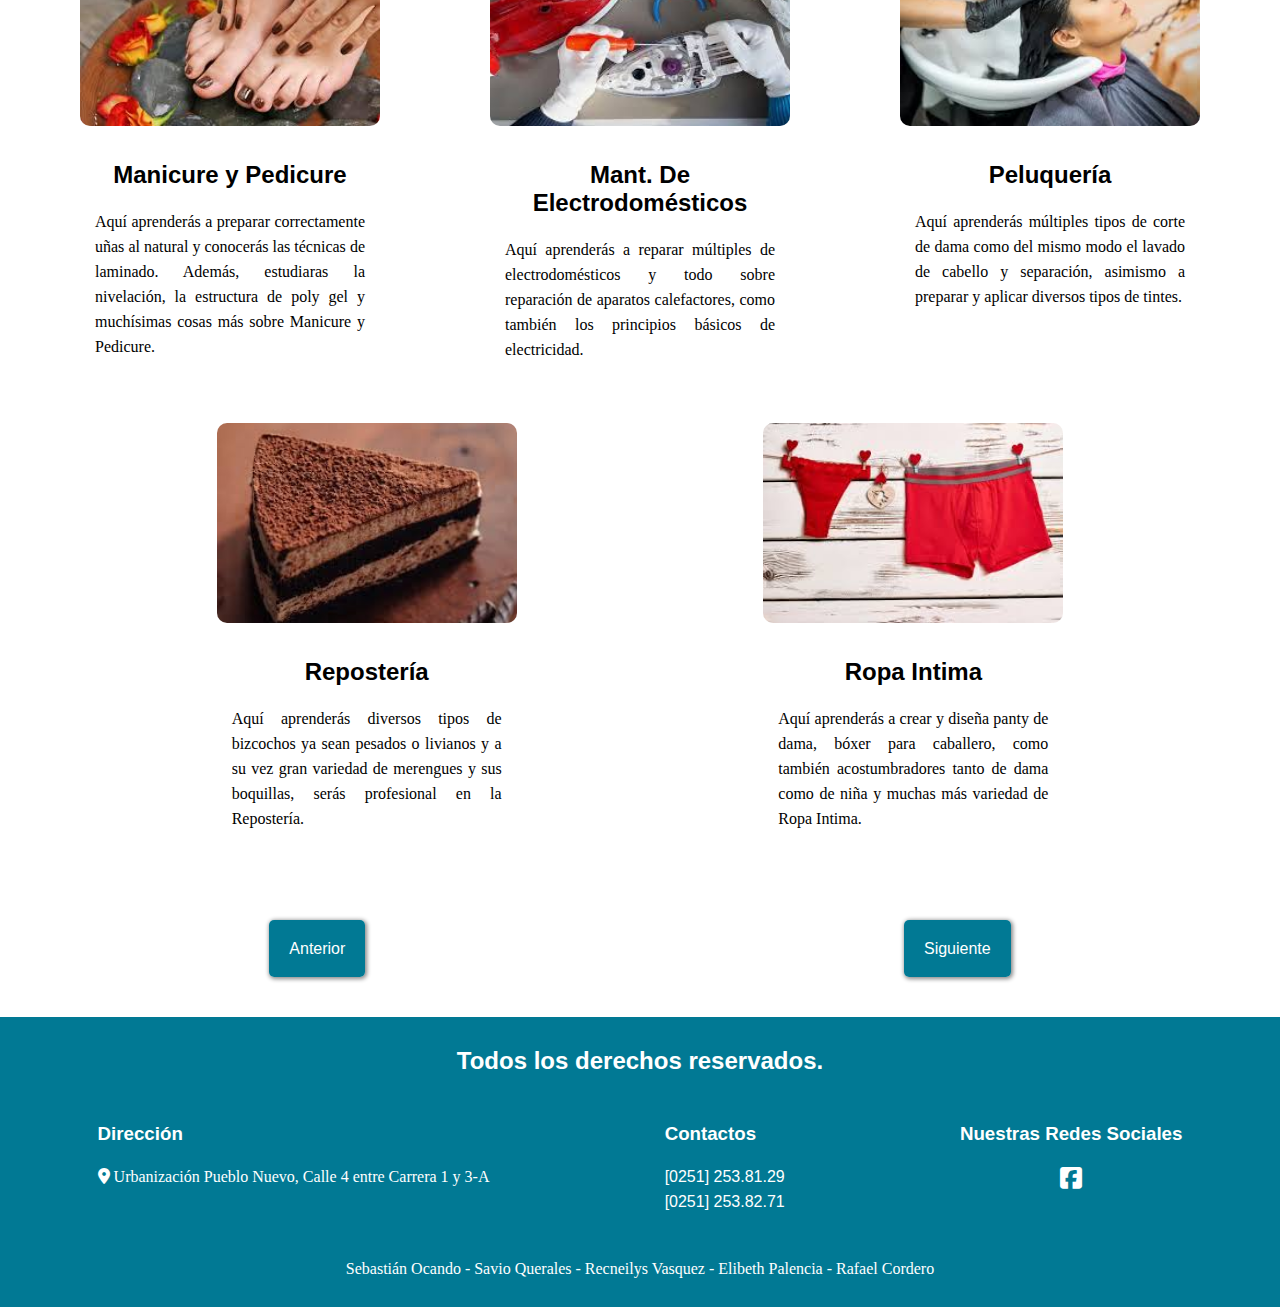
<file: Servicios/index.html>
<!DOCTYPE html>
<html lang="en">
<head>
    <meta charset="UTF-8">
    <meta name="viewport" content="width=device-width, initial-scale=1.0">
    <title>Escuela Para El Emprendimiento</title>
    <link rel="stylesheet" href="style.css">
    <link rel="stylesheet" href="https://cdnjs.cloudflare.com/ajax/libs/font-awesome/6.6.0/css/all.min.css">
    <link rel="icon" href="/Servicios/Imagenes/logo-ico.ico">
</head>
<body>

     <!--Barra de navegacion-->

    <header class="header">

        <input type="checkbox" class="checkbox" id="open-nav">
        <label for="open-nav" class="header__open-nav"><i class="fa-solid fa-bars"></i></label>

        <div class="container__logo">
    
            <img class="logo_img" src="/Servicios/Imagenes/logo1.png" alt="">

        </div>

        <nav class="nav">
    
            <ul class="nav__ul">
    
                <li class="nav__ul-li">
                    <a href="/index.html" class="nav__ul-li-link">Inicio</a>
                </li>
                <li class="nav__ul-li">
                    <a href="/Nosotros/index.html" class="nav__ul-li-link">Nosotros</a>
                </li>
                <li class="nav__ul-li">
                    <a href="/Servicios/index.html" class="nav__ul-li-link">Servicios</a>
                </li>
                <li class="nav__ul-li">
                    <a href="/Horarios/index.html" class="nav__ul-li-link">Horarios</a>
                </li>
                <li class="nav__ul-li">
                    <a href="/Regístrate/index.html" class="nav__ul-li-link">Regístrate</a>
                </li>
                <li class="nav__ul-li">
                    <a href="/Ayuda/index.html" class="nav__ul-li-link">Ayuda</a>
                </li>
                    
    
            </ul>
    
        </nav>

    </header>

    <!--Titulo de la pagina-->

    <main>

        <div class="main__container">
            <div class="main__overlay">

            </div>
            <div class="container__item">

                <h1>Cursos <span>¡Disponibles!</span></h1>
                <p class="p__titulo">Bienvenido a nuestra sección de Servicios, donde encontrarás una variedad de programas diseñados para potenciar 
                    tus habilidades y conocimientos. Nuestros cursos abarcan diversas áreas, desde formación técnica hasta desarrollo personal, 
                    adaptándose a diferentes niveles y necesidades.
                </p>
            </div>
        </div>

        <section class="main__cursos">
    
            <div class="cursos__container">
                <div class="cursos__container-img curso_img-1">
                    
                </div>
    
                <div class="cursos__container-h2-p">
                    <h2 class="h2__curos">Bolsas y Carteras</h2>
                    <p class="p__curos">	Aquí aprenderás a elaborar bolsos de cotillón navideños, 
                        bolsos de maletín viajero, también bolsos con retazos y
                        carteras y morrales.
                    </p>
                </div>
            </div>
    
            <div class="cursos__container">
                <div class="cursos__container-img curso_img-2">
                    
                </div>
    
                <div class="cursos__container-h2-p">
                    <h2 class="h2__curos">Cejas</h2>
                    <p class="p__curos">	Aquí aprenderás a diseñar cejas, a identificar el tipo de cejas, también limpiar cejas con pinza y
                        con navaja, elaborar maquillajes de cejas con sombra y preparar el pigmento, entre muchas más cosas. 
                    </p>
                </div>
            </div>
    
            <div class="cursos__container">
                <div class="cursos__container-img curso_img-3">
                    
                </div>
    
                <div class="cursos__container-h2-p">
                    <h2 class="h2__curos">Cocina</h2>
                    <p class="p__curos"> Aquí aprenderás a cocinar una amplia variedad de platos como el pasticho, pollo al limón y más.
                        Aprenderás a preparar masas para hacer cual pan o mezclas para cualquier postre, y muchísimas cosas más sobre la Cocina.
                    </p>
                </div>
            </div>
    
            <div class="cursos__container">
                <div class="cursos__container-img curso_img-4">
                    
                </div>
    
                <div class="cursos__container-h2-p">
                    <h2 class="h2__curos">Computación</h2>
                    <p class="p__curos"> Aquí aprenderás diversas cosas de computación como usar Word, Power Point y nociones básicas de Excel.
                        De igual manera llegaras a conocer las partes de un computador y muchísimas cosas más sobre Hardware y software.  
                    </p>
                </div>
            </div>
    
            <div class="cursos__container">
                <div class="cursos__container-img curso_img-5">
                    
                </div>
    
                <div class="cursos__container-h2-p">
                    <h2 class="h2__curos">Corte y Confección</h2>
                    <p class="p__curos"> Aquí conocerás y aprenderás todo sobre tomas de medidas, a elaborar patrones de diversas blusas, 
                        asimismo variedades de cortes, trazados, etc. Y contamos con prácticas en máquinas de coser.
                    </p>
                </div>
            </div>
    
            <div class="cursos__container">
                <div class="cursos__container-img curso_img-6">
                    
                </div>
    
                <div class="cursos__container-h2-p">
                    <h2 class="h2__curos">Decoración de Globos</h2>
                    <p class="p__curos"> Aquí aprenderás a crear diferentes tipos de decoraciones como de globos burbuja, 
                        globos con pintura y a su vez a desarrollar flores, piñatas, entre muchas cosas más.
                    </p>
                </div>
            </div>
    
            <div class="cursos__container">
                <div class="cursos__container-img curso_img-7">
                    
                </div>
    
                <div class="cursos__container-h2-p">
                    <h2 class="h2__curos">Manicure y Pedicure</h2>
                    <p class="p__curos"> Aquí aprenderás a preparar correctamente uñas al natural y conocerás las técnicas de laminado.
                        Además, estudiaras la nivelación, la estructura de poly gel y muchísimas cosas más sobre Manicure y Pedicure.
                    </p>
                </div>
            </div>
    
            <div class="cursos__container">
                <div class="cursos__container-img curso_img-8">
                    
                </div>
    
                <div class="cursos__container-h2-p">
                    <h2 class="h2__curos">Mant. De Electrodomésticos</h2>
                    <p class="p__curos">Aquí aprenderás a reparar múltiples de electrodomésticos y todo sobre reparación 
                        de aparatos calefactores, como también los principios básicos de electricidad.
                    </p>
                </div>
            </div>
    
            <div class="cursos__container">
                <div class="cursos__container-img curso_img-9">
                    
                </div>
    
                <div class="cursos__container-h2-p">
                    <h2 class="h2__curos">Peluquería</h2>
                    <p class="p__curos">	Aquí aprenderás múltiples tipos de corte de dama como del mismo modo el lavado de cabello y separación,
                        asimismo a preparar y aplicar diversos tipos de tintes.
                    </p>
                </div>
            </div>
    
            <div class="cursos__container">
                <div class="cursos__container-img curso_img-10">
                    
                </div>
    
                <div class="cursos__container-h2-p">
                    <h2 class="h2__curos">Repostería</h2>
                    <p class="p__curos">Aquí aprenderás diversos tipos de bizcochos ya sean pesados o livianos 
                        y a su vez gran variedad de merengues y sus boquillas, serás profesional en la Repostería.
                    </p>
                </div>
            </div>
    
            <div class="cursos__container">
                <div class="cursos__container-img curso_img-11">
                    
                </div>
    
                <div class="cursos__container-h2-p">
                    <h2 class="h2__curos">Ropa Intima</h2>
                    <p class="p__curos">	Aquí aprenderás a crear y diseña panty de dama, bóxer para caballero, como también 
                        acostumbradores tanto de dama como de niña y muchas más variedad de Ropa Intima.
                    </p>
                </div>
            </div>
        </section>

     </main>

    <!--Aside para boton siguiente-->
    
    <aside class="aside">
        <div class="container_boton_aside">
            <a class="boton" href="/Nosotros/index.html">Anterior</a>
        </div>
        <div class="container_boton_aside">
            <a class="boton" href="/Horarios/index.html">Siguiente</a>
        </div>
    </aside>

     <!--Pie de pagina-->

    <footer class="footer">
        <h2 class="footer__h2">Todos los derechos reservados.</h2>
        <div class="footer__container">
            <div class="footer__container2">
                <h3>Dirección</h3>
                <p class="footer__p"><i class="fa-solid fa-location-dot"></i>  Urbanización Pueblo Nuevo, Calle 4 entre Carrera 1 y 3-A</p>
            </div>

            <div class="footer__container2">
                <h3>Contactos</h3>
                <p class="contac_p">[0251] 253.81.29 <br> [0251] 253.82.71</p>
            </div>

            <div class="footer__container2 redes">
                <h3 class="footer__h3-redes">Nuestras Redes Sociales</h3>
                <a class="footer__iconos" href="https://www.facebook.com/profile.php?id=61567476025135" target="_blank"><i class="fa-brands fa-square-facebook"></i></a>
            </div>
        </div>
        <p class="p__footer">Sebastián Ocando - Savio Querales - Recneilys Vasquez - Elibeth Palencia - Rafael Cordero</p>
    </footer>
</body>
</html>
</file>
<file: style.css>
body {
    margin: 0;
    font-family: sans-serif;
}

p {
    font-family: monserrate;
    line-height: 25px;
}

/*Barra de navegacion*/

.header {
    background: rgb(1, 121, 148);
    position: sticky;
    top: 0;
    z-index: 20;
    display: flex;
    justify-content: space-evenly;
    align-items: center;
}

.header__open-nav, .checkbox {
    display: none;
}

.nav__ul {
    display: flex;
    padding: 0;
    gap: 20px;
}

.nav__ul-li {
    list-style: none;
    
}

.nav__ul-li-link {
    display: inline-block;
    padding: 15px;
    text-decoration: none;
    color: #fff;
    border-radius: 30px;
    transition: background 0.3s;
    
}

.nav__ul-li-link:hover {

    background: rgb(1, 159, 194);
   
}

.nav__ul-li-link:active {
    background: rgb(0, 143, 175);
}

.logo_img {
    width: 85px;
    margin: 10px 20px;
}

/*Main Con El Titulo*/

.main__container{
    background-image: url(/Imagenes/img-titulo.jpg);
    display: flex;
    background-size: cover;
    background-position: center;
    height: 100vh;
    align-items: center;
    justify-content: space-evenly;
    flex-wrap: wrap;
    
}

.main__overlay {
    height: 100vh;
    width: 100%;
    background: #0008;
    position: absolute;
    z-index: 1;
    
}

.main__container-h1-p {
    position: relative;
    z-index: 15;
    color: #fff;
    max-width: 400px;
    padding: 10px;
    
}

h1 {
    text-wrap: balance;
}

span {
    color: rgb(2, 168, 206)
}

.main__p {
    text-wrap: pretty;
    font-size: 25px;
    line-height: 30px;
}

.main__container-img {
    display: grid;
    height: 50vh;
    grid-template-columns: repeat(3,150px);
    grid-template-rows: repeat(2, 100px);
    gap: 10px;
    z-index: 15;
    
}

.container__img_1 {
    background-image: url(/Imagenes/img-titulo-grid.jpg);
    background-size: cover;
    background-position: center;
    grid-row: span 2;
    grid-column: span 2;
    border-radius: 20px;
}

.container__img_2 {
    background-image: url(/Imagenes/img-titulo-grid-2.jpg);
    background-size: cover;
    background-position: center;
    border-radius: 20px;
}

.container__img_3 {
    background-image: url(/Imagenes/img-titulo-grid-3.jpg);
    background-size: cover;
    background-position: center;
    border-radius: 20px;
}

.container__img_4 {
    background-image: url(/Imagenes/img-titulo-grid-4.jpg);
    background-size: cover;
    background-position: center;
    grid-column: span 2;
    border-radius: 20px;
}

.container__img_5 {
    background-image: url(/Imagenes/img-titulo-grid-5.jpg);
    background-size: cover;
    background-position: center;
    border-radius: 20px;
}

/*Seccion de informacion*/

.section__info {
    display: flex;
    justify-content: space-evenly;
    align-items: center;
    flex-wrap: wrap;
    background: #ddd;
}

.container__info-h2-p {
    padding: 30px;
    max-width: 500px;
    background: rgb(2, 168, 206);
    border-radius: 20px;
    box-shadow: 0 0 7px #000;
    margin: 30px 10px;
}

.ubicacion {
    max-width: 500px;
    max-height: 350px;
    margin: 10px;
    border-radius: 20px;
    box-shadow: 0 0 7px #000;
}

.h2{
    text-align: center;
    color: #fff;
    padding: 5px;
    text-wrap: balance;
}

.info__h2 {
    text-align: center;
    margin-top: 20px;
    margin-bottom: 0%;
}

.info__p {
    text-align: justify;
    text-wrap: pretty;
}

/*aside para boton siguiente*/

.aside {
    margin-top: 20px;
    display: flex;
    width: 100%;
    height: 15vh;
    justify-content: center;
    align-items: center;
    
}

.container_boton_aside {
    transition: transform 0.6s;
}

.container_boton_aside:hover {
    transform: scale(1.1);
}

.boton {
    background-color: rgb(1, 121, 148);
    color: #fff;
    text-decoration: none;
    padding: 20px;
    border-radius: 5px;
    transition: background 0.6s;
    box-shadow: 1px 1px 4px 1px #0007;;
}

/*footer pie de pagina*/
.footer{
    background: rgb(1, 121, 148);
    color: #fff;
    padding: 10px;
}

.footer__container {
    display: flex;
    justify-content: space-around;
}

.footer__container2 {
    padding: 10px;
}

.footer__p {
    text-wrap: pretty;
}

.footer__h3-redes {
    text-wrap: balance;
   
}

.footer__iconos {
    font-size: 25px;
    padding: 0 5px;
    color: #fff;
}

.redes {
    text-align: center;
}

.contac_p {
    font-family: sans-serif;
}

.footer__h2 {
    text-align: center;
}

.p__footer {
    text-align: center
}

/*Media quire para ajustar algunas propiedades al celular*/

@media screen and (max-width: 750px) {

    .header {
        justify-content: space-between;
    }
    
    .header__open-nav {
        display: inline-block;
        color: #fff;
        font-size: 2em;
        position: absolute;
        right: 10px;
    }

    .nav {
        display: none;
        background-color: rgb(1, 121, 148);
        position: absolute;
        height: 100vh;
        width: 100%;
        top: 0;
        z-index: -1;
    }

    .nav__ul {
        flex-direction: column;
        margin: auto;
        justify-content: space-between;
    }

    .checkbox:checked ~ .nav {
        display: flex;
    }

}

@media screen and (max-width: 550px) 
{
    .ubicacion {
        width: 400px;
    }
}

@media screen and (max-width: 480px)
{
    .main__container-img {
        grid-template-columns: 100px 150px;
        
    }

    .container__img_1 {
        grid-row:auto;
        grid-column: auto;
    }

    .container__img_4 {
        order: 1;
    }

    .ubicacion {
        width: 320px;
        height: 250px;
    }

    .footer__container {
        flex-direction: column;
        align-items: center;
    }

    .footer__container2 {
        text-align: center;
    }
}
</file>
<file: Ayuda/style.css>
body {
    margin: 0;
    font-family: sans-serif;
}

p {
    font-family: monserrate;
    line-height: 25px;
}

/*Barra de navegacion*/

.header {
    background: rgb(1, 121, 148);
    position: sticky;
    top: 0;
    z-index: 20;
    display: flex;
    justify-content: space-evenly;
    align-items: center;
}

.header__open-nav, .checkbox {
    display: none;
}

.nav__ul {
    display: flex;
    padding: 0;
    gap: 20px;
}

.nav__ul-li {
    list-style: none;
    
}

.nav__ul-li-link {
    display: inline-block;
    padding: 15px;
    text-decoration: none;
    color: #fff;
    border-radius: 30px;
    transition: background 0.3s;
    
}

.nav__ul-li-link:hover {

    background: rgb(1, 159, 194);
   
}

.nav__ul-li-link:active {
    background: rgb(0, 143, 175);
}

.logo_img {
    width: 85px;
    margin: 10px 20px;
}

/*Main Titulo*/

.main__container {
    display: flex;
    justify-content: center;
    align-items: center;
    height: 45vh;
    background-image: url(/Imagenes/img-titulo.jpg);
    background-position: center;
    background-size: cover;
}

.main__overlay {
    height: 45vh;
    width: 100%;
    background: #0008;
    position: absolute;
    z-index: 1;
}

.container__item {
    max-width: 800px;
    margin: 0px 10px;
    position: relative;
    z-index: 15;
}

h1, .main__p {
    text-align: center;
    color: rgb(1, 159, 194);
}

.p__titulo {
    color: #fff;
    text-wrap: pretty;
    text-align: center;
}

/*Seccion ayuda*/

.section {
    display: flex;
    align-items: center;
    justify-content: space-evenly;
    flex-wrap: wrap;
}

.container__section {
    padding: 30px;
    max-width: 500px;
    background: rgb(2, 168, 206);
    border-radius: 20px;
    box-shadow: 0 0 7px #000;
    margin: 30px 10px;
    text-wrap: pretty;
}

.section_1_h2 {
    color: #fff;
    text-align: center;
}

.p__section {
    text-align: justify;
}

.container__section_2 {
    text-align: center;
    margin: 0 20px; 
}

.section_2_h3{
    color: rgb(2, 168, 206)
}

.container__boton {
    transition: transform 0.6s;
    margin: 45px 0;
}

.container__boton:hover {
    transform: scale(1.1);
}

.boton__pdf {
    background-color: rgb(1, 121, 148);
    color: #fff;
    text-decoration: none;
    padding: 25px;
    border-radius: 5px;
    transition: background 0.6s;
    box-shadow: 1px 1px 4px 1px #0007;;
}

.boton__pdf:hover {

    background: rgb(1, 159, 194);
   
}

.boton__pdf:active {
    background: rgb(0, 143, 175);
}

/*Aside para boton anterior*/

.aside {
    display: flex;
    height: 15vh;
    justify-content: center;
    align-items: center;
    background-color: #eee;
}

.container_boton_aside {
    transition: transform 0.6s;
    margin: 45px 0;
}

.container_boton_aside:hover {
    transform: scale(1.1);
}

.boton {
    background-color: rgb(1, 121, 148);
    color: #fff;
    text-decoration: none;
    padding: 20px;
    border-radius: 5px;
    transition: background 0.6s;
    box-shadow: 1px 1px 4px 1px #0007;;
}

/*Footer pie de pagina */

.footer{
    background: rgb(1, 121, 148);
    color: #fff;
    padding: 10px;
}

.footer__container {
    display: flex;
    justify-content: space-around;
}

.footer__container2 {
    padding: 10px;
}

.footer__p {
    text-wrap: pretty;
}

.footer__h3-redes {
    text-wrap: balance;
   
}

.footer__iconos {
    font-size: 25px;
    padding: 0 5px;
    color: #fff;
}

.redes {
    text-align: center;
}

.contac_p {
    font-family: sans-serif;
}

.footer__h2 {
    text-align: center;
}

.p__footer {
    text-align: center;
}

/*Media quire para ajustar algunas propiedades al celular*/

@media screen and (max-width: 750px) {

    .header {
        justify-content: space-between;
    }
    
    .header__open-nav {
        display: inline-block;
        color: #fff;
        font-size: 2em;
        position: absolute;
        right: 10px;
    }

    .nav {
        display: none;
        background-color: rgb(1, 121, 148);
        position: absolute;
        height: 100vh;
        width: 100%;
        top: 0;
        z-index: -1;
    }

    .nav__ul {
        flex-direction: column;
        margin: auto;
        justify-content: space-between;
    }

    .checkbox:checked ~ .nav {
        display: flex;
    }
}

@media screen and (max-width: 480px)
{
   
    .footer__container {
        flex-direction: column;
        align-items: center;
    }

    .footer__container2 {
        text-align: center;
    }
}
</file>
<file: Horarios/style.css>
body {
    margin: 0;
    font-family: sans-serif;
}

p {
    font-family: monserrate;
    line-height: 25px;
}

/*Barra de navegacion*/

.header {
    background: rgb(1, 121, 148);
    position: sticky;
    top: 0;
    z-index: 20;
    display: flex;
    justify-content: space-evenly;
    align-items: center;
}

.header__open-nav, .checkbox {
    display: none;
}

.nav__ul {
    display: flex;
    padding: 0;
    gap: 20px;
}

.nav__ul-li {
    list-style: none;
    
}

.nav__ul-li-link {
    display: inline-block;
    padding: 15px;
    text-decoration: none;
    color: #fff;
    border-radius: 30px;
    transition: background 0.3s;
    
}

.nav__ul-li-link:hover {

    background: rgb(1, 159, 194);
   
}

.nav__ul-li-link:active {
    background: rgb(0, 143, 175);
}

.logo_img {
    width: 85px;
    margin: 10px 20px;
}

/*Main Titulo*/

.main__container {
    display: flex;
    justify-content: center;
    align-items: center;
    height: 45vh;
    background-image: url(/Imagenes/img-titulo.jpg);
    background-position: center;
    background-size: cover;
}

.main__overlay {
    height: 45vh;
    width: 100%;
    background: #0008;
    position: absolute;
    z-index: 1;
}

.container__item {
    max-width: 800px;
    margin: 0px 10px;
    position: relative;
    z-index: 15;
}

h1, .main__p {
    text-align: center;
    color: rgb(1, 159, 194);
}

.p__titulo {
    color: #fff;
    text-wrap: pretty;
    text-align: center;
}

/*Seccion horarios*/

.section__horario {
    display: flex;
    justify-content: center;
    align-items: center;
    flex-direction: column;
}

.container__horario {
    margin: 30px 20px; 
    text-align: center;
    text-wrap: pretty;
}

.h2__hora {
    color: rgb(1, 159, 194);
}

.tabla_1 {
    border: 1px solid #000;
    border-collapse: collapse;
    text-align: center;
    width: 70%;
    height: 60vh;
    margin-bottom: 30px;
    background-color: rgb(1, 159, 194);
 
}

.tabla_2 {
    display: none;
}

th {
    border: 1px solid #fff;
    color: #fff;
    padding: 10px;
}

td {
    padding: 10px;
    border: 1px solid #000;
    
}

/*Aside para botones anterior y siguiente*/

.aside {
    display: flex;
    height: 15vh;
    justify-content: space-around;
    align-items: center;
    background-color: #eee;
}

.container_boton_aside {
    transition: transform 0.6s;
    margin: 45px 0;
}

.container_boton_aside:hover {
    transform: scale(1.1);
}

.boton {
    background-color: rgb(1, 121, 148);
    color: #fff;
    text-decoration: none;
    padding: 20px;
    border-radius: 5px;
    transition: background 0.6s;
    box-shadow: 1px 1px 4px 1px #0007;;
}

/*Footer pie de pagina*/

.footer{
    background: rgb(1, 121, 148);
    color: #fff;
    padding: 10px;
}

.footer__container {
    display: flex;
    justify-content: space-around;
}

.footer__container2 {
    padding: 10px;
}

.footer__p {
    text-wrap: pretty;
}

.footer__h3-redes {
    text-wrap: balance;
   
}

.footer__iconos {
    font-size: 25px;
    padding: 0 5px;
    color: #fff;
}

.redes {
    text-align: center;
}

.contac_p {
    font-family: sans-serif;
}

.footer__h2 {
    text-align: center;
}

.p__footer {
    text-align: center;
}

/*Media quire para ajustar algunas propiedades al celular*/

@media screen and (max-width: 750px) {

    .header {
        justify-content: space-between;
    }
    
    .header__open-nav {
        display: inline-block;
        color: #fff;
        font-size: 2em;
        position: absolute;
        right: 10px;
    }

    .nav {
        display: none;
        background-color: rgb(1, 121, 148);
        position: absolute;
        height: 100vh;
        width: 100%;
        top: 0;
        z-index: -1;
    }

    .nav__ul {
        flex-direction: column;
        margin: auto;
        justify-content: space-between;
    }

    .checkbox:checked ~ .nav {
        display: flex;
    }
}

@media screen and (max-width: 615px)
{
    .tabla_1 {
        display: none;
    }

    .tabla_2 {
        display: block;
        border: 1px solid #000;
        border-collapse: collapse;
        text-align: center;
        margin: 0 25px 25px 25px;
        background-color: rgb(1, 159, 194);
    }

    th {
        border: 1px solid #fff;
        color: #fff;
        padding: 10px;
    }
    
    td {
        padding: 10px;
        border: 1px solid #000;
        
    }
}

@media screen and (max-width: 480px)
{
   
    .footer__container {
        flex-direction: column;
        align-items: center;
    }

    .footer__container2 {
        text-align: center;
    }
}
</file>
<file: Nosotros/style.css>
body {
    margin: 0;
    font-family: sans-serif;
}

h2 {
    text-wrap: balance;
}

p {
    font-family: monserrate;
    line-height: 25px;
}

/*Barra de navegacion*/

.header {
    background: rgb(1, 121, 148);
    position: sticky;
    top: 0;
    z-index: 20;
    display: flex;
    justify-content: space-evenly;
    align-items: center;
}

.header__open-nav, .checkbox {
    display: none;
}

.nav__ul {
    display: flex;
    padding: 0;
    gap: 20px;
}

.nav__ul-li {
    list-style: none;
    
}

.nav__ul-li-link {
    display: inline-block;
    padding: 15px;
    text-decoration: none;
    color: #fff;
    border-radius: 30px;
    transition: background 0.3s;
    
}

.nav__ul-li-link:hover {

    background: rgb(1, 159, 194);
   
}

.nav__ul-li-link:active {
    background: rgb(0, 143, 175);
}

.logo_img {
    width: 85px;
    margin: 10px 20px;
}

/*Main Titulo*/

.main__container {
    display: flex;
    justify-content: center;
    align-items: center;
    height: 45vh;
    background-image: url(/Nosotros/Imagenes/img-titulo.jpg);
    background-position: center;
    background-size: cover;
}

.main__overlay {
    height: 45vh;
    width: 100%;
    background: #0008;
    position: absolute;
    z-index: 1;
}

.container__titulo {
    max-width: 800px;
    margin: 0px 10px;
    position: relative;
    z-index: 15;
}


h1, .main__p {
    text-align: center;
    color: rgb(1, 159, 194);
}

.p__titulo {
    color: #fff;
    text-wrap: pretty;
    text-align: center;
}

/*Sección de información*/

.container__info {
    display: flex;
    flex-direction: column;
    align-items: center;
    position: relative;
    
}

.overlay {
    background-color: rgb(2, 194, 237);
    opacity: 0.1;
    position: absolute;
    width: 100%;
    height: 100%;
    z-index: -1;
}

.container__item {
    max-width: 145vh;
    padding: 20px;
}

.p__info {
    text-align: justify;
}

span {
    color: rgb(1, 121, 148);
}

/*Aside para botones anterior y siguiente*/

.aside {
    display: flex;
    height: 15vh;
    justify-content: space-around;
    align-items: center;
    
}

.container_boton_aside {
    transition: transform 0.6s;
    margin: 45px 0;
}

.container_boton_aside:hover {
    transform: scale(1.1);
}

.boton {
    background-color: rgb(1, 121, 148);
    color: #fff;
    text-decoration: none;
    padding: 20px;
    border-radius: 5px;
    transition: background 0.6s;
    box-shadow: 1px 1px 4px 1px #0007;;
}

/*Footer pie de pagina*/

.footer{
    background: rgb(1, 121, 148);
    color: #fff;
    padding: 10px;
}

.footer__container {
    display: flex;
    justify-content: space-around;
}

.footer__container2 {
    padding: 10px;
}

.footer__p {
    text-wrap: pretty;
}

.footer__h3-redes {
    text-wrap: balance;
   
}

.footer__iconos {
    font-size: 25px;
    padding: 0 5px;
    color: #fff;
}

.redes {
    text-align: center;
}

.contac_p {
    font-family: sans-serif;
}

.footer__h2 {
    text-align: center;
}

.p__footer {
    text-align: center;
}

/*Media quire para ajustar algunas propiedades al celular*/

@media screen and (max-width: 750px) {

    .header {
        justify-content: space-between;
    }
    
    .header__open-nav {
        display: inline-block;
        color: #fff;
        font-size: 2em;
        position: absolute;
        right: 10px;
    }

    .nav {
        display: none;
        background-color: rgb(1, 121, 148);
        position: absolute;
        height: 100vh;
        width: 100%;
        top: 0;
        z-index: -1;
    }

    .nav__ul {
        flex-direction: column;
        margin: auto;
        justify-content: space-between;
    }

    .checkbox:checked ~ .nav {
        display: flex;
    }

}

@media screen and (max-width: 480px)
{
    
    .footer__container {
        flex-direction: column;
        align-items: center;
    }

    .footer__container2 {
        text-align: center;
    }
}
</file>
<file: Regístrate/style.css>
body {
    margin: 0;
    font-family: sans-serif;
}

p {
    font-family: monserrate;
    line-height: 25px;
}

/*Barra de navegacion*/

.header {
    background: rgb(1, 121, 148);
    position: sticky;
    top: 0;
    z-index: 20;
    display: flex;
    justify-content: space-evenly;
    align-items: center;
}

.header__open-nav, .checkbox {
    display: none;
}

.nav__ul {
    display: flex;
    padding: 0;
    gap: 20px;
}

.nav__ul-li {
    list-style: none;
    
}

.nav__ul-li-link {
    display: inline-block;
    padding: 15px;
    text-decoration: none;
    color: #fff;
    border-radius: 30px;
    transition: background 0.3s;
    
}

.nav__ul-li-link:hover {

    background: rgb(1, 159, 194);
   
}

.nav__ul-li-link:active {
    background: rgb(0, 143, 175);
}

.logo_img {
    width: 85px;
    margin: 10px 20px;
}

/*Main Titulo*/

.main__container {
    display: flex;
    justify-content: center;
    align-items: center;
    height: 45vh;
    background-image: url(/Imagenes/img-titulo.jpg);
    background-position: center;
    background-size: cover;
}

.main__overlay {
    height: 45vh;
    width: 100%;
    background: #0008;
    position: absolute;
    z-index: 1;
}

.container__item {
    max-width: 800px;
    margin: 0px 10px;
    position: relative;
    z-index: 15;
}

h1, .main__p {
    text-align: center;
    color: rgb(1, 159, 194);
}

.p__titulo {
    color: #fff;
    text-wrap: pretty;
    text-align: center;
}

/*Seccion de registro*/

.section__regis {
    display: flex;
    align-items: center;
    justify-content: space-evenly;
    flex-wrap: wrap;
}

.container__info {
    max-width: 60vh;
    margin: 20px;
}

.h2__info {
    color: rgb(1, 159, 194);
}

.form {
    width: 80vh;
    background-color: rgb(1, 159, 194);
    margin: 20px 20px 30px 20px;
    border-radius: 5px;
    padding: 20px;
    box-shadow: 0 0 15px 0 #0008;
}

.h2__form {
    text-align: center;
    color: #fff;
}

.borde__field {
    border: 1px solid #000;
}

.tex__legend {
    color: #fff;
    padding: 5px;
    font-family: monserrate;
    font-size: 18px;
}

.text__label {
    color: #000;
    font-family: monserrate;
}

.container__input {
    padding: 10px;
}

.form__input {
    width: 100%;
    border: none;
    border-bottom: 1px solid #000;
    background-color: #eee;
    margin-top: 10px;
    border-radius: 2px;
    padding: 5px;
}

.form__input::placeholder {
    color: #0009;
}

.container__boton {
    margin-top: 20px;
    display: flex;
    align-items: center;
    justify-content: space-evenly;
}

.form_boton_enviar, .form_boton_reset {
    background-color: #fff;
    border: none;
    padding: 10px 20px;
    border-radius: 2px;
    box-shadow: 0px 0px 4px 1px #0007;
    transition: background-color 0.1s;
}

.form_boton_enviar:hover {
    background-color: #ddd;
}

.form_boton_enviar:active {
    background-color: #eee;
}

.form_boton_reset:hover {
    background-color: #ddd;
}

.form_boton_reset:active {
    background-color: #eee;
}

/*Aside para botones anterior y siguiente*/

.aside {
    display: flex;
    height: 15vh;
    justify-content: space-around;
    align-items: center;
    background-color: #eee;
}

.container_boton_aside {
    transition: transform 0.6s;
    margin: 45px 0;
}

.container_boton_aside:hover {
    transform: scale(1.1);
}

.boton {
    background-color: rgb(1, 121, 148);
    color: #fff;
    text-decoration: none;
    padding: 20px;
    border-radius: 5px;
    transition: background 0.6s;
    box-shadow: 1px 1px 4px 1px #0007;
}

/*footer pie de pagina*/

.footer{
    background: rgb(1, 121, 148);
    color: #fff;
    padding: 10px;
}

.footer__container {
    display: flex;
    justify-content: space-around;
}

.footer__container2 {
    padding: 10px;
}

.footer__p {
    text-wrap: pretty;
}

.footer__h3-redes {
    text-wrap: balance;
   
}

.footer__iconos {
    font-size: 25px;
    padding: 0 5px;
    color: #fff;
}

.redes {
    text-align: center;
}

.contac_p {
    font-family: sans-serif;
}

.footer__h2 {
    text-align: center;
}

.p__footer {
    text-align: center;
}

/*Media quire para ajustar algunas propiedades al celular*/

@media screen and (max-width: 750px) {

    .header {
        justify-content: space-between;
    }
    
    .header__open-nav {
        display: inline-block;
        color: #fff;
        font-size: 2em;
        position: absolute;
        right: 10px;
    }

    .nav {
        display: none;
        background-color: rgb(1, 121, 148);
        position: absolute;
        height: 100vh;
        width: 100%;
        top: 0;
        z-index: -1;
    }

    .nav__ul {
        flex-direction: column;
        margin: auto;
        justify-content: space-between;
    }

    .checkbox:checked ~ .nav {
        display: flex;
    }
}

@media screen and (max-width: 480px)
{
   
    .footer__container {
        flex-direction: column;
        align-items: center;
    }

    .footer__container2 {
        text-align: center;
    }
}
</file>
<file: Servicios/style.css>
body {
    margin: 0;
    font-family: sans-serif;
}

p {
    font-family: monserrate;
    line-height: 25px;
}

/*Barra de navegacion*/

.header {
    background: rgb(1, 121, 148);
    position: sticky;
    top: 0;
    z-index: 20;
    display: flex;
    justify-content: space-evenly;
    align-items: center;
}

.header__open-nav, .checkbox {
    display: none;
}

.nav__ul {
    display: flex;
    padding: 0;
    gap: 20px;
}

.nav__ul-li {
    list-style: none;
    
}

.nav__ul-li-link {
    display: inline-block;
    padding: 15px;
    text-decoration: none;
    color: #fff;
    border-radius: 30px;
    transition: background 0.3s;
    
}

.nav__ul-li-link:hover {

    background: rgb(1, 159, 194);
   
}

.nav__ul-li-link:active {
    background: rgb(0, 143, 175);
}

.logo_img {
    width: 85px;
    margin: 10px 20px;
}

/*Main Titulo*/

.main__container {
    display: flex;
    justify-content: center;
    align-items: center;
    height: 45vh;
    background-image: url(/Servicios/Imagenes/img-titulo.jpg);
    background-position: center;
    background-size: cover;
}

.main__overlay {
    height: 45vh;
    width: 100%;
    background: #0008;
    position: absolute;
    z-index: 1;
}

.container__item {
    max-width: 800px;
    margin: 0px 10px;
    position: relative;
    z-index: 15;
}

h1, .main__p {
    text-align: center;
    color: #fff;
}

span {
    color: rgb(1, 159, 194);
    font-size: 35px;
}

.p__titulo {
    color: #fff;
    text-wrap: pretty;
    text-align: center;
}



/*Seccion de cursos*/

.main__cursos {
    display: flex;
    justify-content: space-evenly;
    flex-wrap: wrap;
    gap: 30px;
    margin-top: 20px;
    margin-bottom: 20px;
}

.cursos__container {
    width: 300px;
    border-radius: 10px;
    transition: background 0.4s,  box-shadow 0.4s, transform 0.4s;
}

.cursos__container:hover {
    box-shadow: 1px 1px 4px 1px #0007;
    background: #eeee;
    transform: scale(1.02);
}

.cursos__container-img {
    max-width: 100%;
    height: 200px;
    background-position: center;
    background-size: cover;
    border-radius: 10px;
}


.curso_img-1 {
   background-image: url(/Servicios/Imagenes/Bolas\ y\ Carteras.jpeg);
}

.curso_img-2 {
    background-image: url(/Servicios/Imagenes/Cejas.jpeg);
}

.curso_img-3 {
    background-image: url(/Servicios/Imagenes/Cocina.jpeg);
}

.curso_img-4 {
    background-image: url(/Servicios/Imagenes/Computacion.jpeg);
}

.curso_img-5 {
    background-image: url(/Servicios/Imagenes/Corte\ y\ Confeccion.jpeg);
}

.curso_img-6 {
    background-image: url(/Servicios/Imagenes/Decoracion\ de\ Globos.jpeg);
}

.curso_img-7 {
    background-image: url(/Servicios/Imagenes/Manicure\ y\ Pedicure.jpeg);
}

.curso_img-8 {
    background-image: url(/Servicios/Imagenes/Mant.\ de\ Electrodomesticos.jpeg);
}

.curso_img-9 {
    background-image: url(/Servicios/Imagenes/Peluqueria.jpeg);
}

.curso_img-10 {
    background-image: url(/Servicios/Imagenes/Resposteria.jpeg);
}

.curso_img-11 {
    background-image: url(/Servicios/Imagenes/Ropa\ Intima.jpeg);
}

.cursos__container-h2-p {
    max-width: 300px;
    padding: 15px;
    
}

.h2__curos {
    text-align: center;
}

.p__curos {
    text-align: justify;
}

/*Aside para botones anterior y siguiente*/

.aside {
    display: flex;
    height: 15vh;
    justify-content: space-around;
    align-items: center;
}

.container_boton_aside {
    transition: transform 0.6s;
    margin: 45px 0;
}

.container_boton_aside:hover {
    transform: scale(1.1);
}

.boton {
    background-color: rgb(1, 121, 148);
    color: #fff;
    text-decoration: none;
    padding: 20px;
    border-radius: 5px;
    transition: background 0.6s;
    box-shadow: 1px 1px 4px 1px #0007;;
}

/* Footer pie de pagina*/

.footer{
    background: rgb(1, 121, 148);
    color: #fff;
    padding: 10px;
}

.footer__container {
    display: flex;
    justify-content: space-around;
}

.footer__container2 {
    padding: 10px;
}

.footer__p {
    text-wrap: pretty;
}

.footer__h3-redes {
    text-wrap: balance;
   
}

.footer__iconos {
    font-size: 25px;
    padding: 0 5px;
    color: #fff;
}

.redes {
    text-align: center;
}

.contac_p {
    font-family: sans-serif;
}

.footer__h2 {
    text-align: center;
}

.p__footer {
    text-align: center;
}

/*Media quire para ajustar algunas propiedades al celular*/

@media screen and (max-width: 750px) {

    .header {
        justify-content: space-between;
    }
    
    .header__open-nav {
        display: inline-block;
        color: #fff;
        font-size: 2em;
        position: absolute;
        right: 10px;
    }

    .nav {
        display: none;
        background-color: rgb(1, 121, 148);
        position: absolute;
        height: 100vh;
        width: 100%;
        top: 0;
        z-index: -1;
    }

    .nav__ul {
        flex-direction: column;
        margin: auto;
        justify-content: space-between;
    }

    .checkbox:checked ~ .nav {
        display: flex;
    }
    
    
}

@media screen and (max-width: 480px)
{
    .cursos__container {
        transition: none;
        box-shadow: 1px 1px 4px 1px #0007;
        background: #eeee;
        transform: none;
    }

    .cursos__container:hover {
        transform: none;
    }

    .footer__container {
        flex-direction: column;
        align-items: center;
    }

    .footer__container2 {
        text-align: center;
    }
}
</file>
